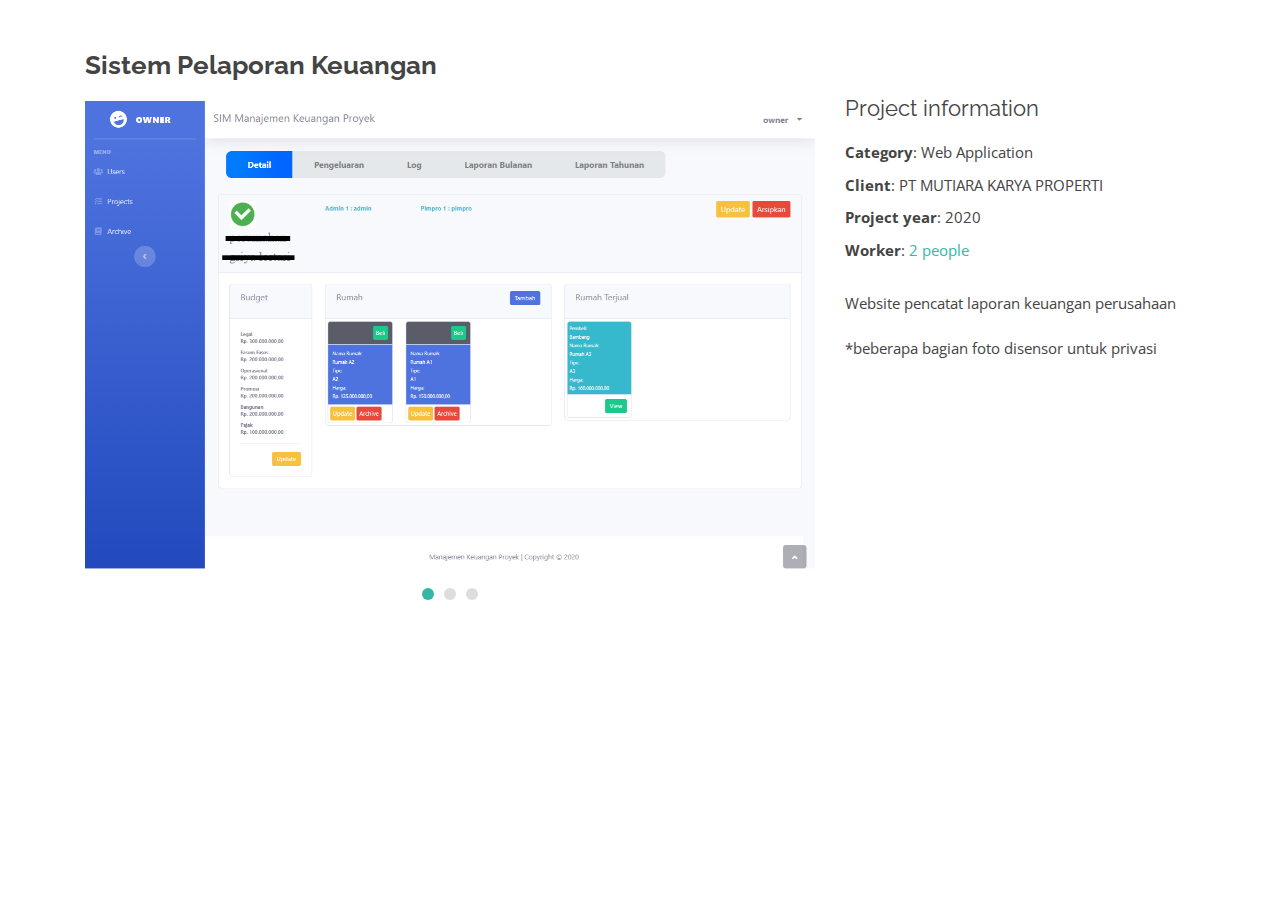
<file: portfolio-details.html>
<!DOCTYPE html>
<html lang="en">

<head>
  <meta charset="utf-8">
  <meta content="width=device-width, initial-scale=1.0" name="viewport">

  <title>Portfolio - Bamswijayanto</title>
  <meta content="" name="descriptison">
  <meta content="" name="keywords">

  <!-- Favicons -->
  <link href="assets/img/favicon.png" rel="icon">
  <link href="assets/img/apple-touch-icon.png" rel="apple-touch-icon">

  <!-- Google Fonts -->
  <link href="https://fonts.googleapis.com/css?family=Open+Sans:300,300i,400,400i,600,600i,700,700i|Raleway:300,300i,400,400i,500,500i,600,600i,700,700i|Poppins:300,300i,400,400i,500,500i,600,600i,700,700i" rel="stylesheet">

  <!-- Vendor CSS Files -->
  <link href="assets/vendor/bootstrap/css/bootstrap.min.css" rel="stylesheet">
  <link href="assets/vendor/icofont/icofont.min.css" rel="stylesheet">
  <link href="assets/vendor/owl.carousel/assets/owl.carousel.min.css" rel="stylesheet">
  <link href="assets/vendor/boxicons/css/boxicons.min.css" rel="stylesheet">
  <link href="assets/vendor/venobox/venobox.css" rel="stylesheet">
  <link href="assets/vendor/aos/aos.css" rel="stylesheet">

  <!-- Template Main CSS File -->
  <link href="assets/css/style.css" rel="stylesheet">

  <!-- =======================================================
  * Template Name: Kelly - v2.0.0
  * Template URL: https://bootstrapmade.com/kelly-free-bootstrap-cv-resume-html-template/
  * Author: BootstrapMade.com
  * License: https://bootstrapmade.com/license/
  ======================================================== -->
</head>

<body>

  <main id="main">

    <!-- ======= Portfolio Details Section ======= -->
    <section id="portfolio-details" class="portfolio-details">
      <div class="container">

        <div class="row">

          <div class="col-lg-8">
            <h2 class="portfolio-title">Sistem Pelaporan Keuangan</h2>
            <div class="owl-carousel portfolio-details-carousel">
              <img src="img/portfolio/simkeuangan1.png" class="img-fluid" alt="simkeuangan1.png">
              <img src="img/portfolio/simkeuangan2.png" class="img-fluid" alt="simkeuangan2.png">
              <img src="img/portfolio/simkeuangan3.png" class="img-fluid" alt="simkeuangan3.png">
            </div>
          </div>

          <div class="col-lg-4 portfolio-info">
            <h3>Project information</h3>
            <ul>
              <li><strong>Category</strong>: Web Application</li>
              <li><strong>Client</strong>: PT MUTIARA KARYA PROPERTI</li>
              <li><strong>Project year</strong>: 2020</li>
              <li><strong>Worker</strong>: <a href="#">2 people</a></li>
            </ul>

            <p>
              Website pencatat laporan keuangan perusahaan <br><br>
              *beberapa bagian foto disensor untuk privasi
            </p>
          </div>

        </div>

      </div>
    </section><!-- End Portfolio Details Section -->

  </main><!-- End #main -->

  <div id="preloader"></div>
  <a href="#" class="back-to-top"><i class="bx bx-up-arrow-alt"></i></a>

  <!-- Vendor JS Files -->
  <script src="assets/vendor/jquery/jquery.min.js"></script>
  <script src="assets/vendor/bootstrap/js/bootstrap.bundle.min.js"></script>
  <script src="assets/vendor/jquery.easing/jquery.easing.min.js"></script>
  <script src="assets/vendor/php-email-form/validate.js"></script>
  <script src="assets/vendor/waypoints/jquery.waypoints.min.js"></script>
  <script src="assets/vendor/counterup/counterup.min.js"></script>
  <script src="assets/vendor/owl.carousel/owl.carousel.min.js"></script>
  <script src="assets/vendor/isotope-layout/isotope.pkgd.min.js"></script>
  <script src="assets/vendor/venobox/venobox.min.js"></script>
  <script src="assets/vendor/aos/aos.js"></script>

  <!-- Template Main JS File -->
  <script src="assets/js/main.js"></script>

</body>

</html>
</file>
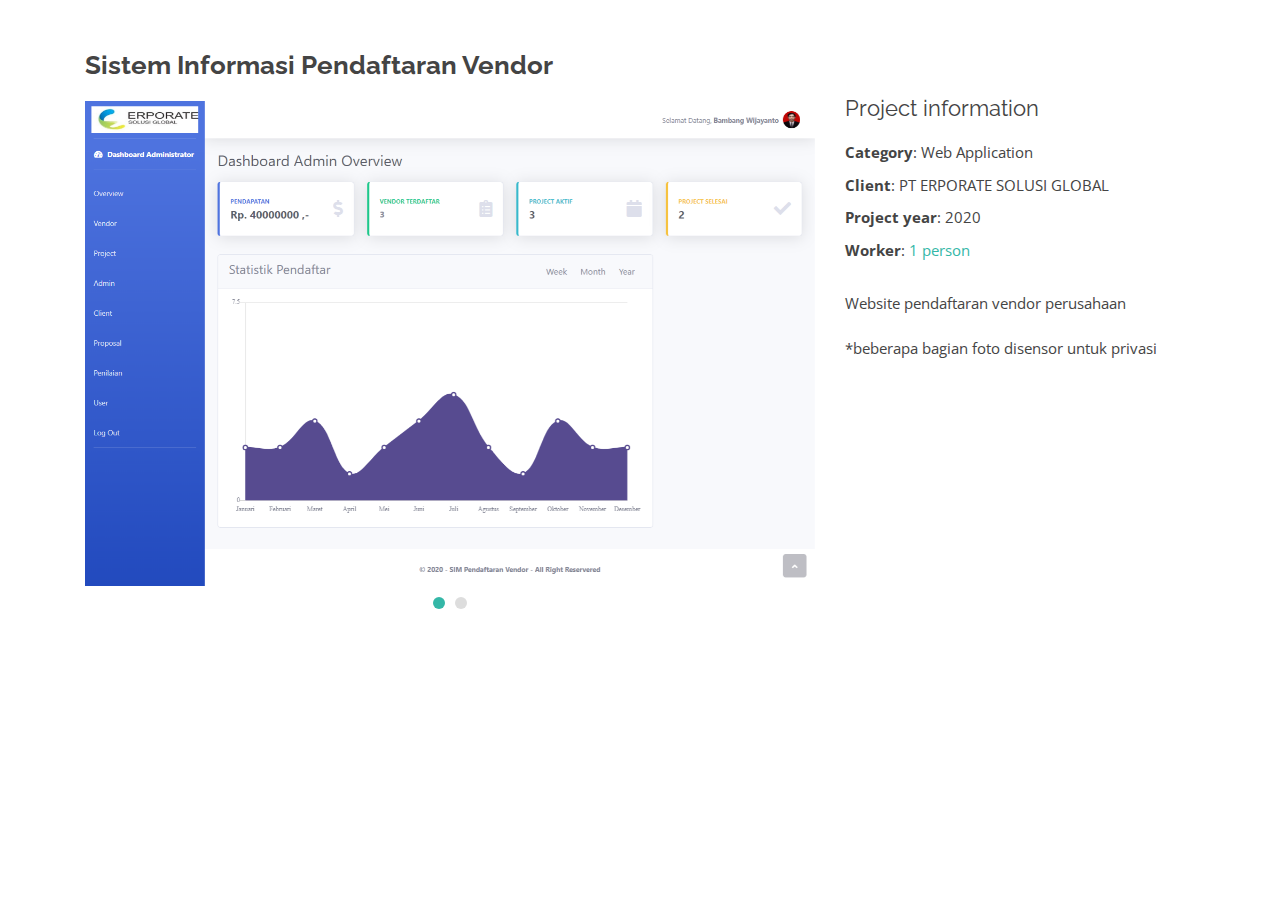
<file: portfolio-details1.html>
<!DOCTYPE html>
<html lang="en">

<head>
  <meta charset="utf-8">
  <meta content="width=device-width, initial-scale=1.0" name="viewport">

  <title>Portfolio - Bamswijayanto</title>
  <meta content="" name="descriptison">
  <meta content="" name="keywords">

  <!-- Favicons -->
  <link href="assets/img/favicon.png" rel="icon">
  <link href="assets/img/apple-touch-icon.png" rel="apple-touch-icon">

  <!-- Google Fonts -->
  <link href="https://fonts.googleapis.com/css?family=Open+Sans:300,300i,400,400i,600,600i,700,700i|Raleway:300,300i,400,400i,500,500i,600,600i,700,700i|Poppins:300,300i,400,400i,500,500i,600,600i,700,700i" rel="stylesheet">

  <!-- Vendor CSS Files -->
  <link href="assets/vendor/bootstrap/css/bootstrap.min.css" rel="stylesheet">
  <link href="assets/vendor/icofont/icofont.min.css" rel="stylesheet">
  <link href="assets/vendor/owl.carousel/assets/owl.carousel.min.css" rel="stylesheet">
  <link href="assets/vendor/boxicons/css/boxicons.min.css" rel="stylesheet">
  <link href="assets/vendor/venobox/venobox.css" rel="stylesheet">
  <link href="assets/vendor/aos/aos.css" rel="stylesheet">

  <!-- Template Main CSS File -->
  <link href="assets/css/style.css" rel="stylesheet">

  <!-- =======================================================
  * Template Name: Kelly - v2.0.0
  * Template URL: https://bootstrapmade.com/kelly-free-bootstrap-cv-resume-html-template/
  * Author: BootstrapMade.com
  * License: https://bootstrapmade.com/license/
  ======================================================== -->
</head>

<body>

  <main id="main">

    <!-- ======= Portfolio Details Section ======= -->
    <section id="portfolio-details" class="portfolio-details">
      <div class="container">

        <div class="row">

          <div class="col-lg-8">
            <h2 class="portfolio-title">Sistem Informasi Pendaftaran Vendor</h2>
            <div class="owl-carousel portfolio-details-carousel">
              <img src="img/portfolio/simvendor1.png" class="img-fluid" alt="simvendor1.png">
              <img src="img/portfolio/simvendor2.png" class="img-fluid" alt="simvendor2.png">
            </div>
          </div>

          <div class="col-lg-4 portfolio-info">
            <h3>Project information</h3>
            <ul>
              <li><strong>Category</strong>: Web Application</li>
              <li><strong>Client</strong>: PT ERPORATE SOLUSI GLOBAL</li>
              <li><strong>Project year</strong>: 2020</li>
              <li><strong>Worker</strong>: <a href="#">1 person</a></li>
            </ul>

            <p>
              Website pendaftaran vendor perusahaan <br><br>
              *beberapa bagian foto disensor untuk privasi
            </p>
          </div>

        </div>

      </div>
    </section><!-- End Portfolio Details Section -->

  </main><!-- End #main -->

  <div id="preloader"></div>
  <a href="#" class="back-to-top"><i class="bx bx-up-arrow-alt"></i></a>

  <!-- Vendor JS Files -->
  <script src="assets/vendor/jquery/jquery.min.js"></script>
  <script src="assets/vendor/bootstrap/js/bootstrap.bundle.min.js"></script>
  <script src="assets/vendor/jquery.easing/jquery.easing.min.js"></script>
  <script src="assets/vendor/php-email-form/validate.js"></script>
  <script src="assets/vendor/waypoints/jquery.waypoints.min.js"></script>
  <script src="assets/vendor/counterup/counterup.min.js"></script>
  <script src="assets/vendor/owl.carousel/owl.carousel.min.js"></script>
  <script src="assets/vendor/isotope-layout/isotope.pkgd.min.js"></script>
  <script src="assets/vendor/venobox/venobox.min.js"></script>
  <script src="assets/vendor/aos/aos.js"></script>

  <!-- Template Main JS File -->
  <script src="assets/js/main.js"></script>

</body>

</html>
</file>
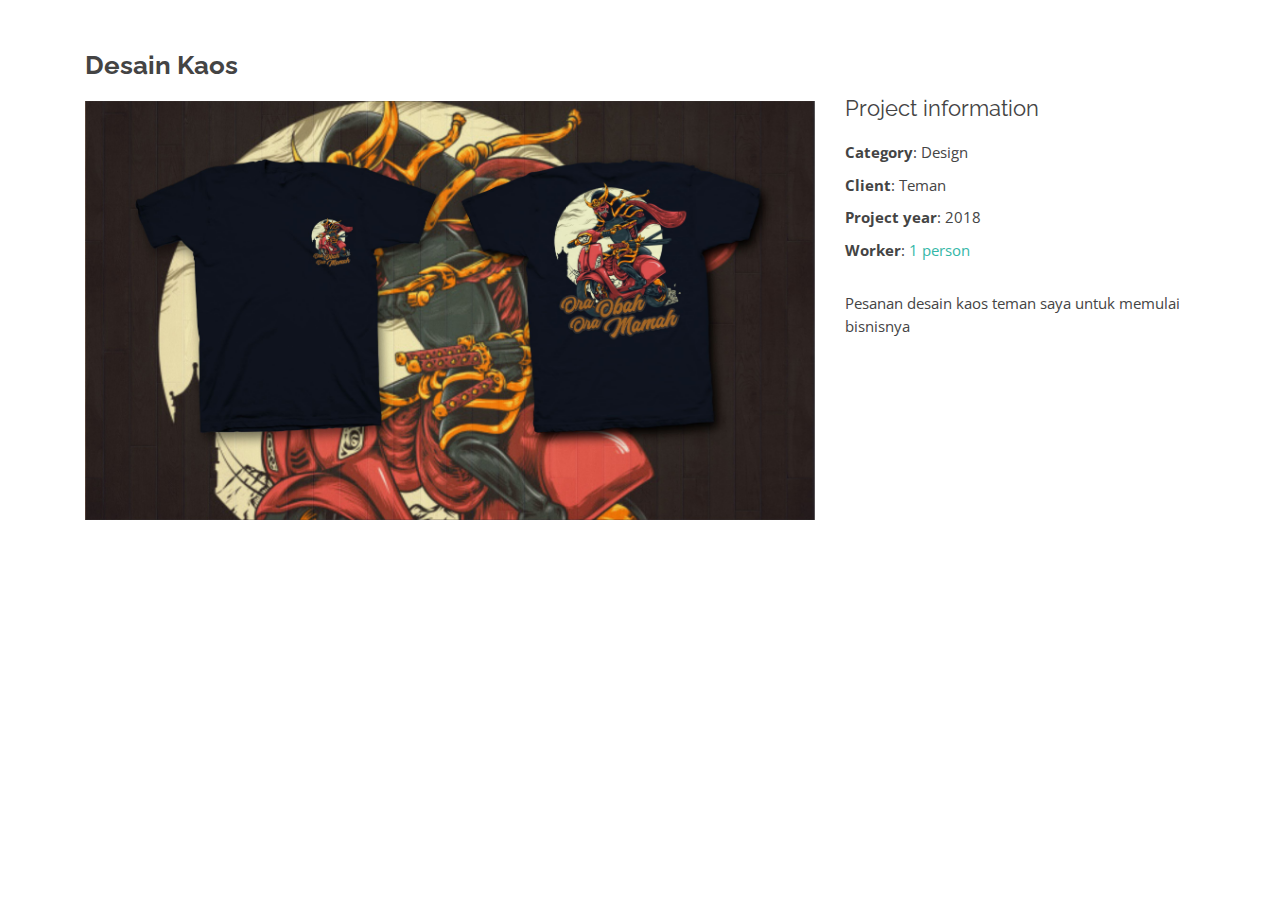
<file: portfolio-details11.html>
<!DOCTYPE html>
<html lang="en">

<head>
  <meta charset="utf-8">
  <meta content="width=device-width, initial-scale=1.0" name="viewport">

  <title>Portfolio - Bamswijayanto</title>
  <meta content="" name="descriptison">
  <meta content="" name="keywords">

  <!-- Favicons -->
  <link href="assets/img/favicon.png" rel="icon">
  <link href="assets/img/apple-touch-icon.png" rel="apple-touch-icon">

  <!-- Google Fonts -->
  <link href="https://fonts.googleapis.com/css?family=Open+Sans:300,300i,400,400i,600,600i,700,700i|Raleway:300,300i,400,400i,500,500i,600,600i,700,700i|Poppins:300,300i,400,400i,500,500i,600,600i,700,700i" rel="stylesheet">

  <!-- Vendor CSS Files -->
  <link href="assets/vendor/bootstrap/css/bootstrap.min.css" rel="stylesheet">
  <link href="assets/vendor/icofont/icofont.min.css" rel="stylesheet">
  <link href="assets/vendor/owl.carousel/assets/owl.carousel.min.css" rel="stylesheet">
  <link href="assets/vendor/boxicons/css/boxicons.min.css" rel="stylesheet">
  <link href="assets/vendor/venobox/venobox.css" rel="stylesheet">
  <link href="assets/vendor/aos/aos.css" rel="stylesheet">

  <!-- Template Main CSS File -->
  <link href="assets/css/style.css" rel="stylesheet">

  <!-- =======================================================
  * Template Name: Kelly - v2.0.0
  * Template URL: https://bootstrapmade.com/kelly-free-bootstrap-cv-resume-html-template/
  * Author: BootstrapMade.com
  * License: https://bootstrapmade.com/license/
  ======================================================== -->
</head>

<body>

  <main id="main">

    <!-- ======= Portfolio Details Section ======= -->
    <section id="portfolio-details" class="portfolio-details">
      <div class="container">

        <div class="row">

          <div class="col-lg-8">
            <h2 class="portfolio-title">Desain Kaos</h2>
            <div class="owl-carousel portfolio-details-carousel">
              <img src="img/portfolio/bintangkaos.jpg" class="img-fluid" alt="bintangkaos.jpg">
            </div>
          </div>

          <div class="col-lg-4 portfolio-info">
            <h3>Project information</h3>
            <ul>
              <li><strong>Category</strong>: Design</li>
              <li><strong>Client</strong>: Teman</li>
              <li><strong>Project year</strong>: 2018</li>
              <li><strong>Worker</strong>: <a href="#">1 person</a></li>
            </ul>

            <p>
              Pesanan desain kaos teman saya untuk memulai bisnisnya
            </p>
          </div>

        </div>

      </div>
    </section><!-- End Portfolio Details Section -->

  </main><!-- End #main -->

  <div id="preloader"></div>
  <a href="#" class="back-to-top"><i class="bx bx-up-arrow-alt"></i></a>

  <!-- Vendor JS Files -->
  <script src="assets/vendor/jquery/jquery.min.js"></script>
  <script src="assets/vendor/bootstrap/js/bootstrap.bundle.min.js"></script>
  <script src="assets/vendor/jquery.easing/jquery.easing.min.js"></script>
  <script src="assets/vendor/php-email-form/validate.js"></script>
  <script src="assets/vendor/waypoints/jquery.waypoints.min.js"></script>
  <script src="assets/vendor/counterup/counterup.min.js"></script>
  <script src="assets/vendor/owl.carousel/owl.carousel.min.js"></script>
  <script src="assets/vendor/isotope-layout/isotope.pkgd.min.js"></script>
  <script src="assets/vendor/venobox/venobox.min.js"></script>
  <script src="assets/vendor/aos/aos.js"></script>

  <!-- Template Main JS File -->
  <script src="assets/js/main.js"></script>

</body>

</html>
</file>
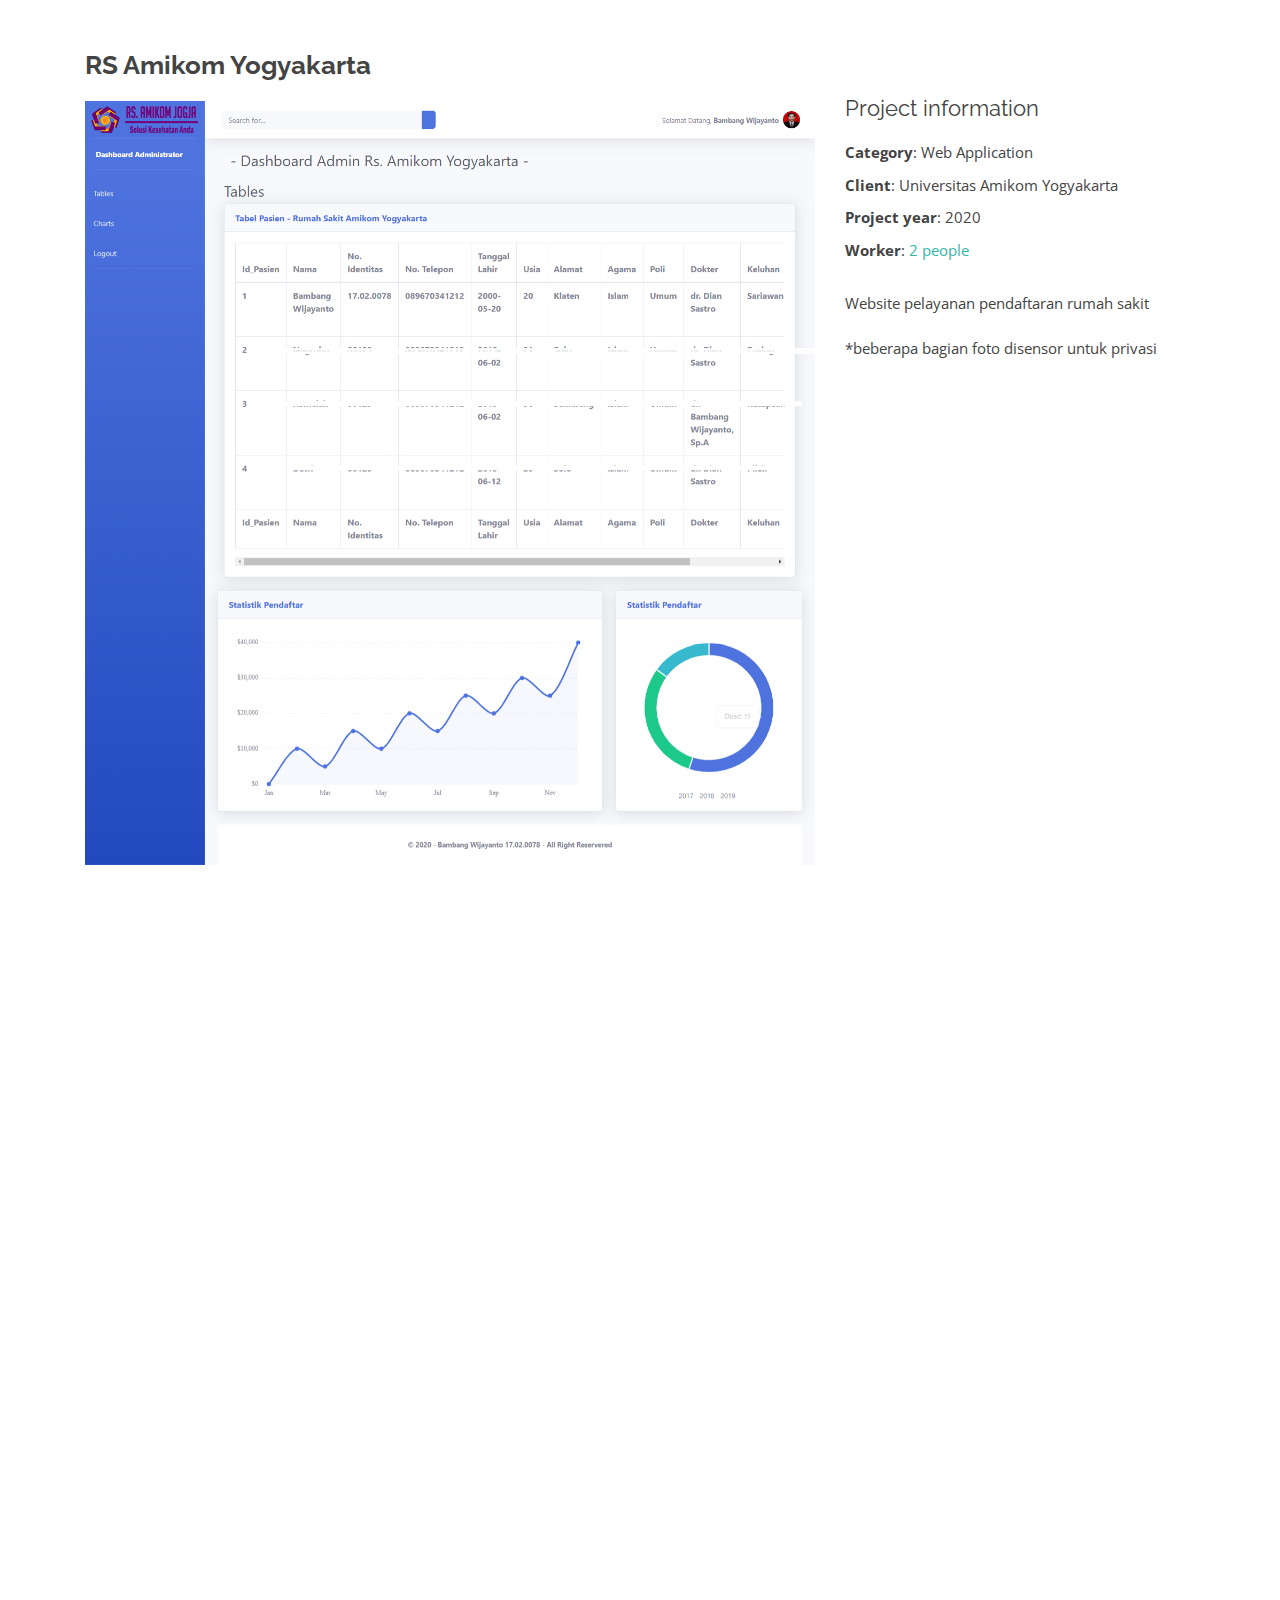
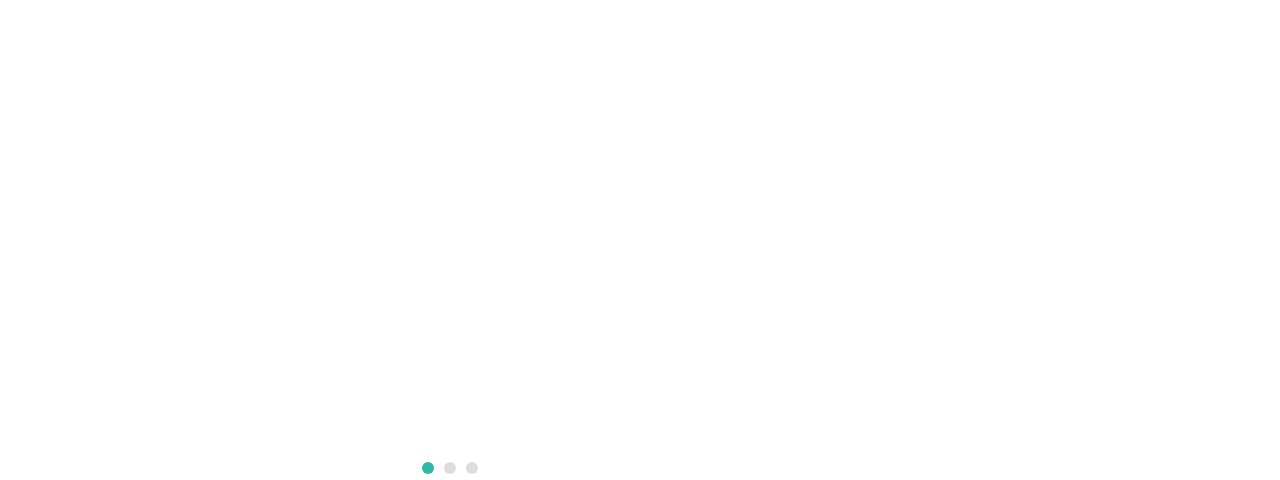
<file: portfolio-details2.html>
<!DOCTYPE html>
<html lang="en">

<head>
  <meta charset="utf-8">
  <meta content="width=device-width, initial-scale=1.0" name="viewport">

  <title>Portfolio - Bamswijayanto</title>
  <meta content="" name="descriptison">
  <meta content="" name="keywords">

  <!-- Favicons -->
  <link href="assets/img/favicon.png" rel="icon">
  <link href="assets/img/apple-touch-icon.png" rel="apple-touch-icon">

  <!-- Google Fonts -->
  <link href="https://fonts.googleapis.com/css?family=Open+Sans:300,300i,400,400i,600,600i,700,700i|Raleway:300,300i,400,400i,500,500i,600,600i,700,700i|Poppins:300,300i,400,400i,500,500i,600,600i,700,700i" rel="stylesheet">

  <!-- Vendor CSS Files -->
  <link href="assets/vendor/bootstrap/css/bootstrap.min.css" rel="stylesheet">
  <link href="assets/vendor/icofont/icofont.min.css" rel="stylesheet">
  <link href="assets/vendor/owl.carousel/assets/owl.carousel.min.css" rel="stylesheet">
  <link href="assets/vendor/boxicons/css/boxicons.min.css" rel="stylesheet">
  <link href="assets/vendor/venobox/venobox.css" rel="stylesheet">
  <link href="assets/vendor/aos/aos.css" rel="stylesheet">

  <!-- Template Main CSS File -->
  <link href="assets/css/style.css" rel="stylesheet">

  <!-- =======================================================
  * Template Name: Kelly - v2.0.0
  * Template URL: https://bootstrapmade.com/kelly-free-bootstrap-cv-resume-html-template/
  * Author: BootstrapMade.com
  * License: https://bootstrapmade.com/license/
  ======================================================== -->
</head>

<body>

  <main id="main">

    <!-- ======= Portfolio Details Section ======= -->
    <section id="portfolio-details" class="portfolio-details">
      <div class="container">

        <div class="row">

          <div class="col-lg-8">
            <h2 class="portfolio-title">RS Amikom Yogyakarta</h2>
            <div class="owl-carousel portfolio-details-carousel">
              <img src="img/portfolio/rsamikom1.png" class="img-fluid" alt="rsamikom1.png">
              <img src="img/portfolio/rsamikom2.png" class="img-fluid" alt="rsamikom2.png">
              <img src="img/portfolio/rsamikom3.png" class="img-fluid" alt="rsamikom3.png">
            </div>
          </div>

          <div class="col-lg-4 portfolio-info">
            <h3>Project information</h3>
            <ul>
              <li><strong>Category</strong>: Web Application</li>
              <li><strong>Client</strong>: Universitas Amikom Yogyakarta</li>
              <li><strong>Project year</strong>: 2020</li>
              <li><strong>Worker</strong>: <a href="#">2 people</a></li>
            </ul>

            <p>
              Website pelayanan pendaftaran rumah sakit <br><br>
              *beberapa bagian foto disensor untuk privasi
            </p>
          </div>

        </div>

      </div>
    </section><!-- End Portfolio Details Section -->

  </main><!-- End #main -->

  <div id="preloader"></div>
  <a href="#" class="back-to-top"><i class="bx bx-up-arrow-alt"></i></a>

  <!-- Vendor JS Files -->
  <script src="assets/vendor/jquery/jquery.min.js"></script>
  <script src="assets/vendor/bootstrap/js/bootstrap.bundle.min.js"></script>
  <script src="assets/vendor/jquery.easing/jquery.easing.min.js"></script>
  <script src="assets/vendor/php-email-form/validate.js"></script>
  <script src="assets/vendor/waypoints/jquery.waypoints.min.js"></script>
  <script src="assets/vendor/counterup/counterup.min.js"></script>
  <script src="assets/vendor/owl.carousel/owl.carousel.min.js"></script>
  <script src="assets/vendor/isotope-layout/isotope.pkgd.min.js"></script>
  <script src="assets/vendor/venobox/venobox.min.js"></script>
  <script src="assets/vendor/aos/aos.js"></script>

  <!-- Template Main JS File -->
  <script src="assets/js/main.js"></script>

</body>

</html>
</file>
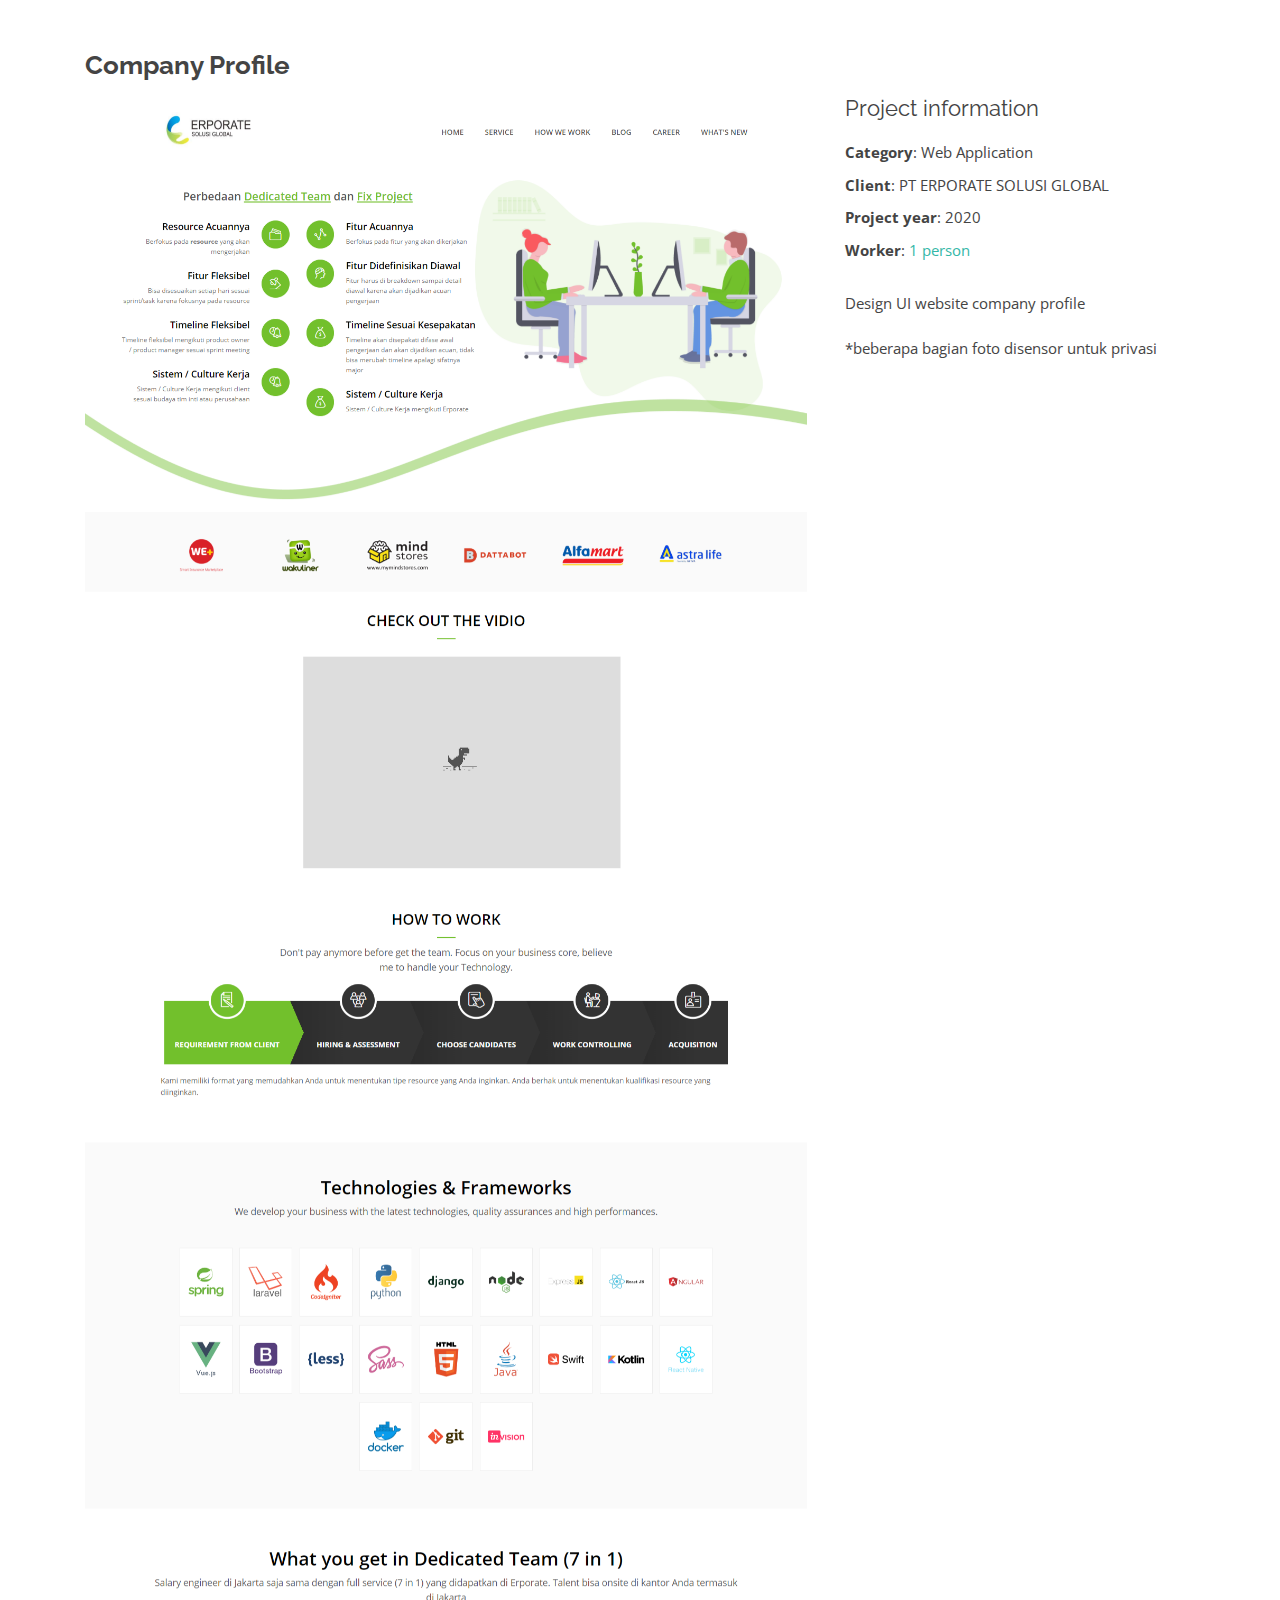
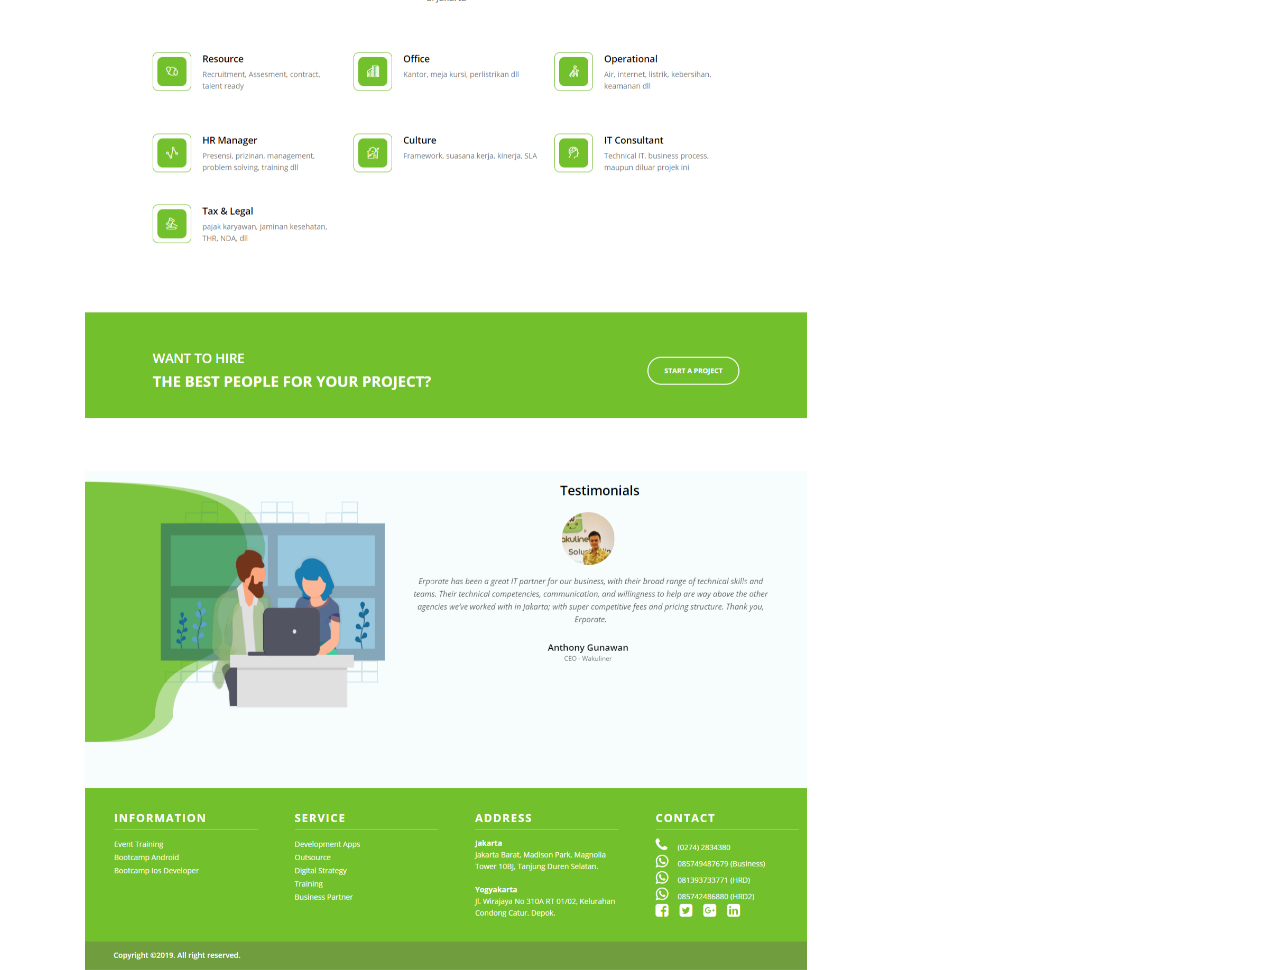
<file: portfolio-details4.html>
<!DOCTYPE html>
<html lang="en">

<head>
  <meta charset="utf-8">
  <meta content="width=device-width, initial-scale=1.0" name="viewport">

  <title>Portfolio - Bamswijayanto</title>
  <meta content="" name="descriptison">
  <meta content="" name="keywords">

  <!-- Favicons -->
  <link href="assets/img/favicon.png" rel="icon">
  <link href="assets/img/apple-touch-icon.png" rel="apple-touch-icon">

  <!-- Google Fonts -->
  <link href="https://fonts.googleapis.com/css?family=Open+Sans:300,300i,400,400i,600,600i,700,700i|Raleway:300,300i,400,400i,500,500i,600,600i,700,700i|Poppins:300,300i,400,400i,500,500i,600,600i,700,700i" rel="stylesheet">

  <!-- Vendor CSS Files -->
  <link href="assets/vendor/bootstrap/css/bootstrap.min.css" rel="stylesheet">
  <link href="assets/vendor/icofont/icofont.min.css" rel="stylesheet">
  <link href="assets/vendor/owl.carousel/assets/owl.carousel.min.css" rel="stylesheet">
  <link href="assets/vendor/boxicons/css/boxicons.min.css" rel="stylesheet">
  <link href="assets/vendor/venobox/venobox.css" rel="stylesheet">
  <link href="assets/vendor/aos/aos.css" rel="stylesheet">

  <!-- Template Main CSS File -->
  <link href="assets/css/style.css" rel="stylesheet">

  <!-- =======================================================
  * Template Name: Kelly - v2.0.0
  * Template URL: https://bootstrapmade.com/kelly-free-bootstrap-cv-resume-html-template/
  * Author: BootstrapMade.com
  * License: https://bootstrapmade.com/license/
  ======================================================== -->
</head>

<body>

  <main id="main">

    <!-- ======= Portfolio Details Section ======= -->
    <section id="portfolio-details" class="portfolio-details">
      <div class="container">

        <div class="row">

          <div class="col-lg-8">
            <h2 class="portfolio-title">Company Profile</h2>
            <div class="owl-carousel portfolio-details-carousel">
              <img src="img/portfolio/erpovendordetail.png" class="img-fluid" alt="erpovendordetail.png">
            </div>
          </div>

          <div class="col-lg-4 portfolio-info">
            <h3>Project information</h3>
            <ul>
              <li><strong>Category</strong>: Web Application</li>
              <li><strong>Client</strong>: PT ERPORATE SOLUSI GLOBAL</li>
              <li><strong>Project year</strong>: 2020</li>
              <li><strong>Worker</strong>: <a href="#">1 person</a></li>
            </ul>

            <p>
              Design UI website company profile <br><br>
              *beberapa bagian foto disensor untuk privasi
            </p>
          </div>

        </div>

      </div>
    </section><!-- End Portfolio Details Section -->

  </main><!-- End #main -->

  <div id="preloader"></div>
  <a href="#" class="back-to-top"><i class="bx bx-up-arrow-alt"></i></a>

  <!-- Vendor JS Files -->
  <script src="assets/vendor/jquery/jquery.min.js"></script>
  <script src="assets/vendor/bootstrap/js/bootstrap.bundle.min.js"></script>
  <script src="assets/vendor/jquery.easing/jquery.easing.min.js"></script>
  <script src="assets/vendor/php-email-form/validate.js"></script>
  <script src="assets/vendor/waypoints/jquery.waypoints.min.js"></script>
  <script src="assets/vendor/counterup/counterup.min.js"></script>
  <script src="assets/vendor/owl.carousel/owl.carousel.min.js"></script>
  <script src="assets/vendor/isotope-layout/isotope.pkgd.min.js"></script>
  <script src="assets/vendor/venobox/venobox.min.js"></script>
  <script src="assets/vendor/aos/aos.js"></script>

  <!-- Template Main JS File -->
  <script src="assets/js/main.js"></script>

</body>

</html>
</file>
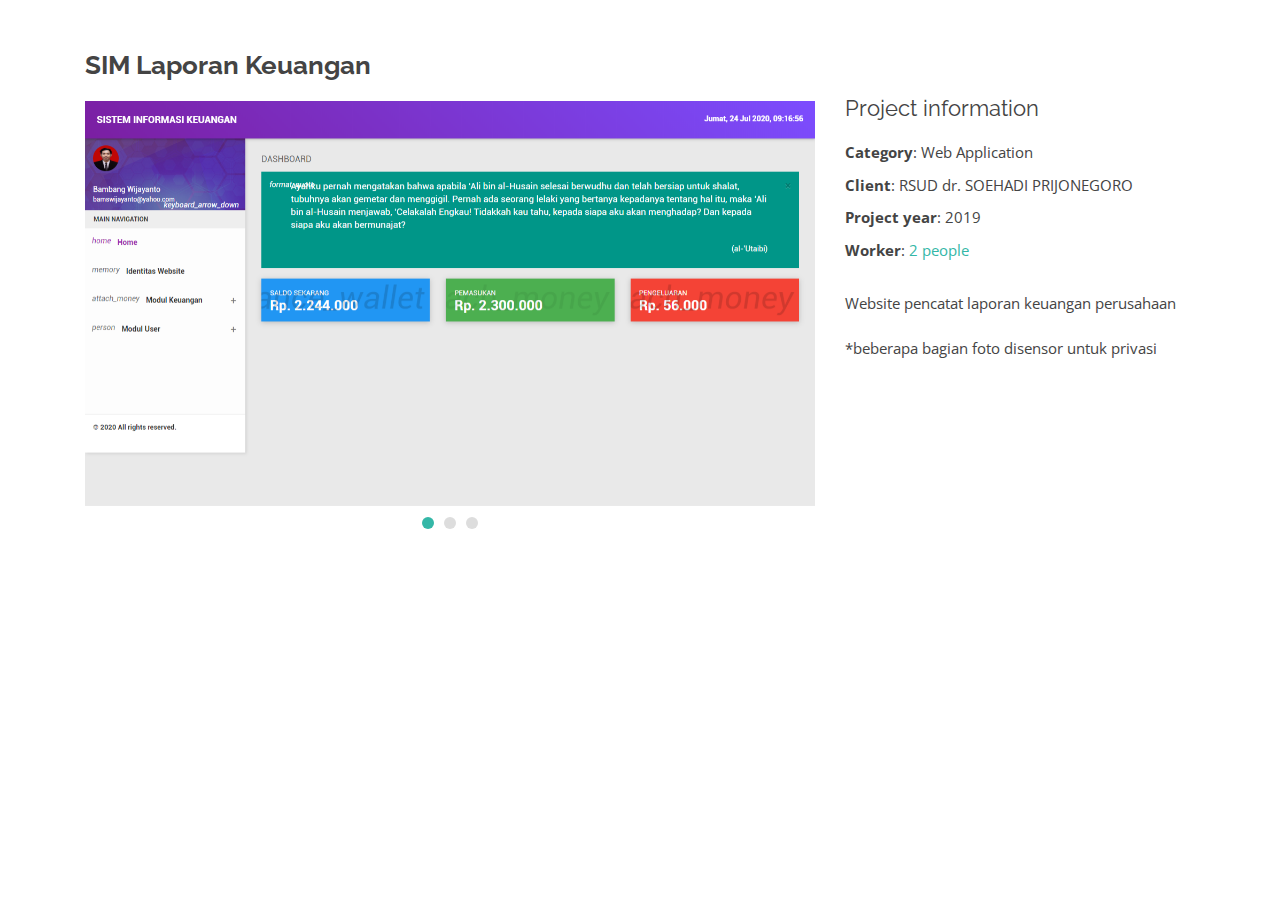
<file: portfolio-details5.html>
<!DOCTYPE html>
<html lang="en">

<head>
  <meta charset="utf-8">
  <meta content="width=device-width, initial-scale=1.0" name="viewport">

  <title>Portfolio - Bamswijayanto</title>
  <meta content="" name="descriptison">
  <meta content="" name="keywords">

  <!-- Favicons -->
  <link href="assets/img/favicon.png" rel="icon">
  <link href="assets/img/apple-touch-icon.png" rel="apple-touch-icon">

  <!-- Google Fonts -->
  <link href="https://fonts.googleapis.com/css?family=Open+Sans:300,300i,400,400i,600,600i,700,700i|Raleway:300,300i,400,400i,500,500i,600,600i,700,700i|Poppins:300,300i,400,400i,500,500i,600,600i,700,700i" rel="stylesheet">

  <!-- Vendor CSS Files -->
  <link href="assets/vendor/bootstrap/css/bootstrap.min.css" rel="stylesheet">
  <link href="assets/vendor/icofont/icofont.min.css" rel="stylesheet">
  <link href="assets/vendor/owl.carousel/assets/owl.carousel.min.css" rel="stylesheet">
  <link href="assets/vendor/boxicons/css/boxicons.min.css" rel="stylesheet">
  <link href="assets/vendor/venobox/venobox.css" rel="stylesheet">
  <link href="assets/vendor/aos/aos.css" rel="stylesheet">

  <!-- Template Main CSS File -->
  <link href="assets/css/style.css" rel="stylesheet">

  <!-- =======================================================
  * Template Name: Kelly - v2.0.0
  * Template URL: https://bootstrapmade.com/kelly-free-bootstrap-cv-resume-html-template/
  * Author: BootstrapMade.com
  * License: https://bootstrapmade.com/license/
  ======================================================== -->
</head>

<body>

  <main id="main">

    <!-- ======= Portfolio Details Section ======= -->
    <section id="portfolio-details" class="portfolio-details">
      <div class="container">

        <div class="row">

          <div class="col-lg-8">
            <h2 class="portfolio-title">SIM Laporan Keuangan</h2>
            <div class="owl-carousel portfolio-details-carousel">
              <img src="img/portfolio/laporankeuangan.png" class="img-fluid" alt="img/portfolio/laporankeuangan.png">
              <img src="img/portfolio/laporankeuangan1.png" class="img-fluid" alt="img/portfolio/laporankeuangan1.png">
              <img src="img/portfolio/laporankeuangan2.png" class="img-fluid" alt="img/portfolio/laporankeuangan2.png">
            </div>
          </div>

          <div class="col-lg-4 portfolio-info">
            <h3>Project information</h3>
            <ul>
              <li><strong>Category</strong>: Web Application</li>
              <li><strong>Client</strong>: RSUD dr. SOEHADI PRIJONEGORO</li>
              <li><strong>Project year</strong>: 2019</li>
              <li><strong>Worker</strong>: <a href="#">2 people</a></li>
            </ul>

            <p>
              Website pencatat laporan keuangan perusahaan <br><br>
              *beberapa bagian foto disensor untuk privasi
            </p>
          </div>

        </div>

      </div>
    </section><!-- End Portfolio Details Section -->

  </main><!-- End #main -->

  <div id="preloader"></div>
  <a href="#" class="back-to-top"><i class="bx bx-up-arrow-alt"></i></a>

  <!-- Vendor JS Files -->
  <script src="assets/vendor/jquery/jquery.min.js"></script>
  <script src="assets/vendor/bootstrap/js/bootstrap.bundle.min.js"></script>
  <script src="assets/vendor/jquery.easing/jquery.easing.min.js"></script>
  <script src="assets/vendor/php-email-form/validate.js"></script>
  <script src="assets/vendor/waypoints/jquery.waypoints.min.js"></script>
  <script src="assets/vendor/counterup/counterup.min.js"></script>
  <script src="assets/vendor/owl.carousel/owl.carousel.min.js"></script>
  <script src="assets/vendor/isotope-layout/isotope.pkgd.min.js"></script>
  <script src="assets/vendor/venobox/venobox.min.js"></script>
  <script src="assets/vendor/aos/aos.js"></script>

  <!-- Template Main JS File -->
  <script src="assets/js/main.js"></script>

</body>

</html>
</file>
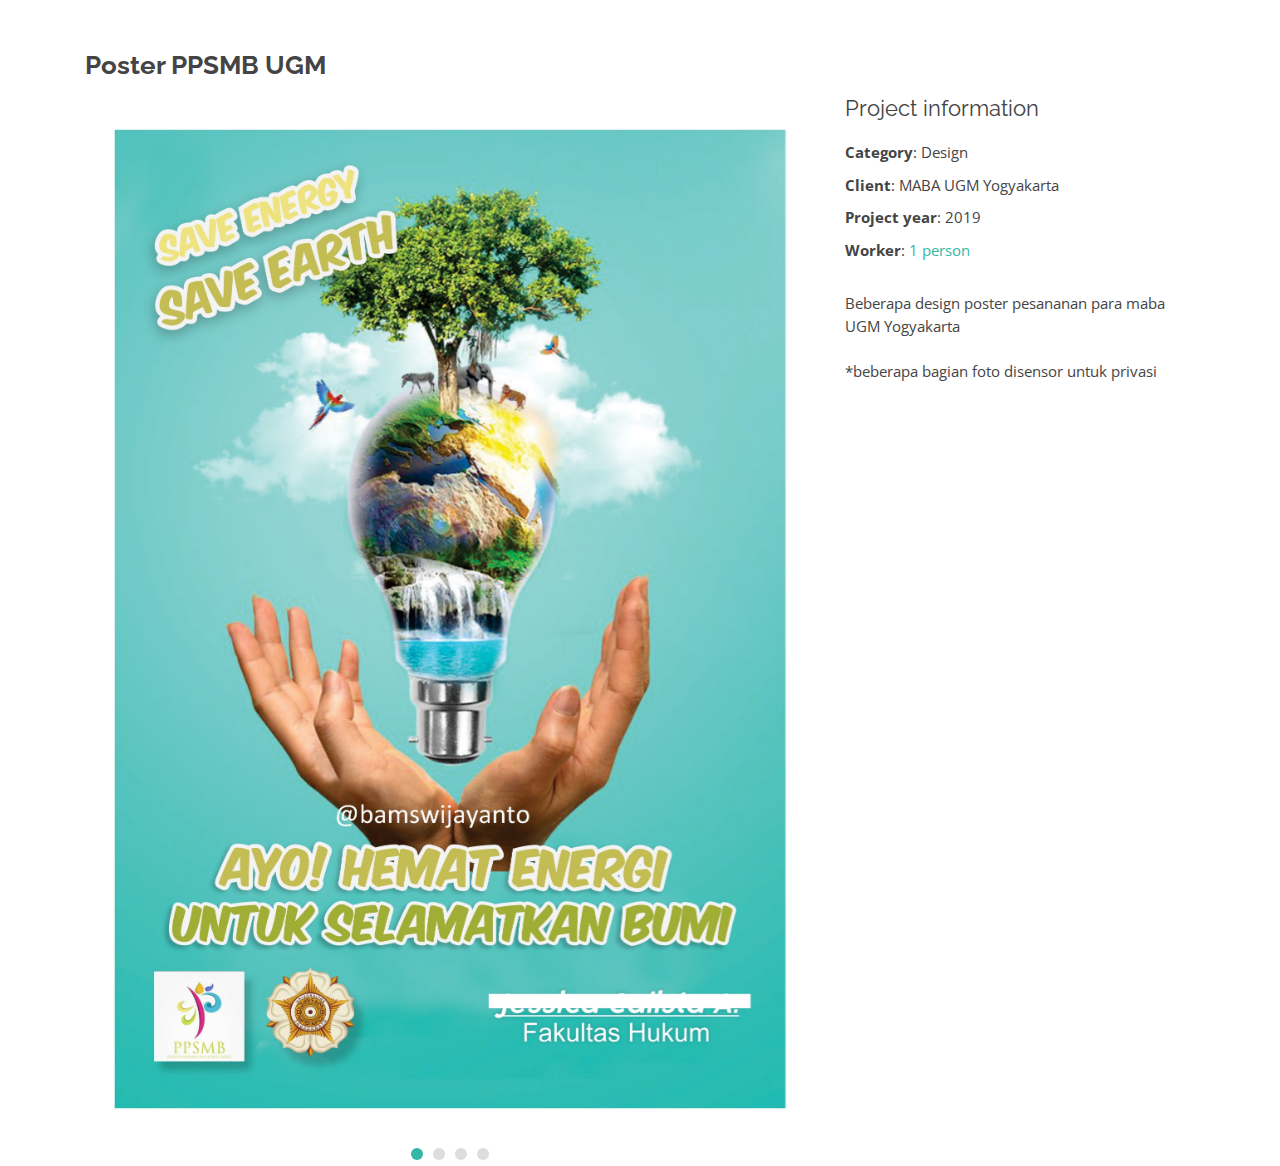
<file: portfolio-details8.html>
<!DOCTYPE html>
<html lang="en">

<head>
  <meta charset="utf-8">
  <meta content="width=device-width, initial-scale=1.0" name="viewport">

  <title>Portfolio - Bamswijayanto</title>
  <meta content="" name="descriptison">
  <meta content="" name="keywords">

  <!-- Favicons -->
  <link href="assets/img/favicon.png" rel="icon">
  <link href="assets/img/apple-touch-icon.png" rel="apple-touch-icon">

  <!-- Google Fonts -->
  <link href="https://fonts.googleapis.com/css?family=Open+Sans:300,300i,400,400i,600,600i,700,700i|Raleway:300,300i,400,400i,500,500i,600,600i,700,700i|Poppins:300,300i,400,400i,500,500i,600,600i,700,700i" rel="stylesheet">

  <!-- Vendor CSS Files -->
  <link href="assets/vendor/bootstrap/css/bootstrap.min.css" rel="stylesheet">
  <link href="assets/vendor/icofont/icofont.min.css" rel="stylesheet">
  <link href="assets/vendor/owl.carousel/assets/owl.carousel.min.css" rel="stylesheet">
  <link href="assets/vendor/boxicons/css/boxicons.min.css" rel="stylesheet">
  <link href="assets/vendor/venobox/venobox.css" rel="stylesheet">
  <link href="assets/vendor/aos/aos.css" rel="stylesheet">

  <!-- Template Main CSS File -->
  <link href="assets/css/style.css" rel="stylesheet">

  <!-- =======================================================
  * Template Name: Kelly - v2.0.0
  * Template URL: https://bootstrapmade.com/kelly-free-bootstrap-cv-resume-html-template/
  * Author: BootstrapMade.com
  * License: https://bootstrapmade.com/license/
  ======================================================== -->
</head>

<body>

  <main id="main">

    <!-- ======= Portfolio Details Section ======= -->
    <section id="portfolio-details" class="portfolio-details">
      <div class="container">

        <div class="row">

          <div class="col-lg-8">
            <h2 class="portfolio-title">Poster PPSMB UGM</h2>
            <div class="owl-carousel portfolio-details-carousel">
              <img src="img/portfolio/poster ugm 8-jessica.jpg" class="img-fluid" alt="poster ugm 8-jessica.jpg">
              <img src="img/portfolio/poster ugm 9-paskalis.jpg" class="img-fluid" alt="poster ugm 9-paskalis.jpg">
              <img src="img/portfolio/poster ugm 10-alvin.jpg" class="img-fluid" alt="poster ugm 10-alvin.jpg">
              <img src="img/portfolio/poster ugm 11-putri.jpg" class="img-fluid" alt="poster ugm 11-putri.jpg">
            </div>
          </div>

          <div class="col-lg-4 portfolio-info">
            <h3>Project information</h3>
            <ul>
              <li><strong>Category</strong>: Design</li>
              <li><strong>Client</strong>: MABA UGM Yogyakarta</li>
              <li><strong>Project year</strong>: 2019</li>
              <li><strong>Worker</strong>: <a href="#">1 person</a></li>
            </ul>

            <p>
              Beberapa design poster pesananan para maba UGM Yogyakarta <br><br>
              *beberapa bagian foto disensor untuk privasi
            </p>
          </div>

        </div>

      </div>
    </section><!-- End Portfolio Details Section -->

  </main><!-- End #main -->

  <div id="preloader"></div>
  <a href="#" class="back-to-top"><i class="bx bx-up-arrow-alt"></i></a>

  <!-- Vendor JS Files -->
  <script src="assets/vendor/jquery/jquery.min.js"></script>
  <script src="assets/vendor/bootstrap/js/bootstrap.bundle.min.js"></script>
  <script src="assets/vendor/jquery.easing/jquery.easing.min.js"></script>
  <script src="assets/vendor/php-email-form/validate.js"></script>
  <script src="assets/vendor/waypoints/jquery.waypoints.min.js"></script>
  <script src="assets/vendor/counterup/counterup.min.js"></script>
  <script src="assets/vendor/owl.carousel/owl.carousel.min.js"></script>
  <script src="assets/vendor/isotope-layout/isotope.pkgd.min.js"></script>
  <script src="assets/vendor/venobox/venobox.min.js"></script>
  <script src="assets/vendor/aos/aos.js"></script>

  <!-- Template Main JS File -->
  <script src="assets/js/main.js"></script>

</body>

</html>
</file>
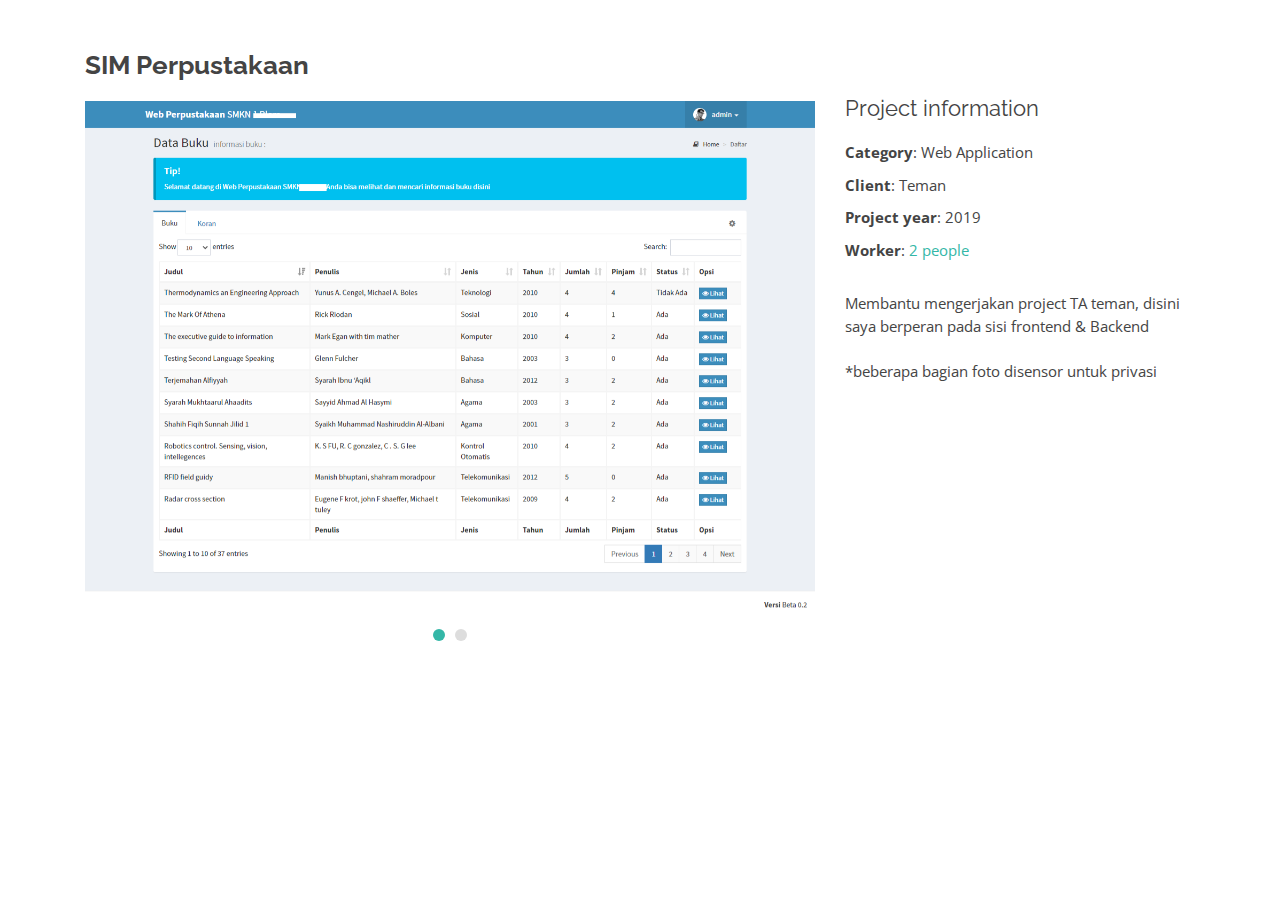
<file: portfolio-details9.html>
<!DOCTYPE html>
<html lang="en">

<head>
  <meta charset="utf-8">
  <meta content="width=device-width, initial-scale=1.0" name="viewport">

  <title>Portfolio - Bamswijayanto</title>
  <meta content="" name="descriptison">
  <meta content="" name="keywords">

  <!-- Favicons -->
  <link href="assets/img/favicon.png" rel="icon">
  <link href="assets/img/apple-touch-icon.png" rel="apple-touch-icon">

  <!-- Google Fonts -->
  <link href="https://fonts.googleapis.com/css?family=Open+Sans:300,300i,400,400i,600,600i,700,700i|Raleway:300,300i,400,400i,500,500i,600,600i,700,700i|Poppins:300,300i,400,400i,500,500i,600,600i,700,700i" rel="stylesheet">

  <!-- Vendor CSS Files -->
  <link href="assets/vendor/bootstrap/css/bootstrap.min.css" rel="stylesheet">
  <link href="assets/vendor/icofont/icofont.min.css" rel="stylesheet">
  <link href="assets/vendor/owl.carousel/assets/owl.carousel.min.css" rel="stylesheet">
  <link href="assets/vendor/boxicons/css/boxicons.min.css" rel="stylesheet">
  <link href="assets/vendor/venobox/venobox.css" rel="stylesheet">
  <link href="assets/vendor/aos/aos.css" rel="stylesheet">

  <!-- Template Main CSS File -->
  <link href="assets/css/style.css" rel="stylesheet">

  <!-- =======================================================
  * Template Name: Kelly - v2.0.0
  * Template URL: https://bootstrapmade.com/kelly-free-bootstrap-cv-resume-html-template/
  * Author: BootstrapMade.com
  * License: https://bootstrapmade.com/license/
  ======================================================== -->
</head>

<body>

  <main id="main">

    <!-- ======= Portfolio Details Section ======= -->
    <section id="portfolio-details" class="portfolio-details">
      <div class="container">

        <div class="row">

          <div class="col-lg-8">
            <h2 class="portfolio-title">SIM Perpustakaan</h2>
            <div class="owl-carousel portfolio-details-carousel">
              <img src="img/portfolio/perpus0.png" class="img-fluid" alt="perpus0.png">
              <img src="img/portfolio/perpus1.png" class="img-fluid" alt="perpus1.png">
            </div>
          </div>

          <div class="col-lg-4 portfolio-info">
            <h3>Project information</h3>
            <ul>
              <li><strong>Category</strong>: Web Application</li>
              <li><strong>Client</strong>: Teman</li>
              <li><strong>Project year</strong>: 2019</li>
              <li><strong>Worker</strong>: <a href="#">2 people</a></li>
            </ul>

            <p>
              Membantu mengerjakan project TA teman, disini saya berperan pada sisi frontend &amp; Backend<br><br>
              *beberapa bagian foto disensor untuk privasi
            </p>
          </div>

        </div>

      </div>
    </section><!-- End Portfolio Details Section -->

  </main><!-- End #main -->

  <div id="preloader"></div>
  <a href="#" class="back-to-top"><i class="bx bx-up-arrow-alt"></i></a>

  <!-- Vendor JS Files -->
  <script src="assets/vendor/jquery/jquery.min.js"></script>
  <script src="assets/vendor/bootstrap/js/bootstrap.bundle.min.js"></script>
  <script src="assets/vendor/jquery.easing/jquery.easing.min.js"></script>
  <script src="assets/vendor/php-email-form/validate.js"></script>
  <script src="assets/vendor/waypoints/jquery.waypoints.min.js"></script>
  <script src="assets/vendor/counterup/counterup.min.js"></script>
  <script src="assets/vendor/owl.carousel/owl.carousel.min.js"></script>
  <script src="assets/vendor/isotope-layout/isotope.pkgd.min.js"></script>
  <script src="assets/vendor/venobox/venobox.min.js"></script>
  <script src="assets/vendor/aos/aos.js"></script>

  <!-- Template Main JS File -->
  <script src="assets/js/main.js"></script>

</body>

</html>
</file>
<file: assets/vendor/venobox/venobox.css>
/* ------ venobox.css --------*/
.vbox-overlay *, .vbox-overlay *:before, .vbox-overlay *:after{
    -webkit-backface-visibility: hidden;
    -webkit-box-sizing:border-box;
    -moz-box-sizing:border-box;
    box-sizing:border-box;
}
.vbox-overlay * { 
    -webkit-backface-visibility: visible;
    backface-visibility: visible;
}
.vbox-overlay{
    display: -webkit-flex;
    display: flex;
    -webkit-flex-direction: column;
    flex-direction: column;
    -webkit-justify-content: center;
    justify-content: center;
    -webkit-align-items: center;
    align-items: center;
    position: fixed;
    left: 0;
    top: 0;
    bottom: 0;
    right: 0;
    z-index: 999999;
}

/* ----- navigation ----- */
.vbox-title{
    width: 100%;
    height: 40px;
    float: left;
    text-align: center;
    line-height: 28px;
    font-size: 12px;
    padding: 6px 50px;
    overflow: hidden;
    position: fixed;
    display: none;
    left: 0;
    z-index: 89;
}
.vbox-close{
    cursor: pointer;
    position: fixed;
    top: -1px;
    right: 0;
    width: 50px;
    height: 40px;
    padding: 6px;
    display: block;
    background-position:10px center;
    overflow: hidden;
    font-size: 24px;
    line-height: 1;
    text-align: center;
    z-index: 99;
}
.vbox-left{
    cursor: pointer;
    position: fixed;
    left: 0;
    height: 40px;
    overflow: hidden;
    line-height: 28px;
    font-size: 12px;
    z-index: 99;
    display: flex;
    align-items:center;
}
.vbox-num{
    display: inline-block;
    margin: 6px 0 6px 15px;
}
/* ----- Social share ----- */
.vbox-share{
    line-height: 28px;
    font-size: 12px;
    overflow: hidden;
    position: fixed;
    left: 0;
    z-index: 98;
    display: flex;
    align-items:center;
    justify-content: center;
    width: 100%;
    text-align: center;
}
.vbox-share svg{
    max-height: 28px;
    width: 28px;
    z-index: 10;
    margin-left: 12px;
    margin-top: 6px;
    margin-bottom: 6px;
    vertical-align: middle;
}


/* ----- navigation ARROWS ----- */
.vbox-next, .vbox-prev{
    position: fixed;
    top: 50%;
    margin-top: -15px;
    overflow: hidden;
    cursor: pointer;
    display: block;
    width: 45px;
    height: 45px;
    z-index: 99;
}
.vbox-next span, .vbox-prev span{
    position: relative;
    width: 20px;
    height: 20px;
    border: 2px solid transparent;
    border-top-color: #B6B6B6;
    border-right-color: #B6B6B6;
    text-indent: -100px;
    position: absolute;
    top: 8px;
    display: block;
}
.vbox-prev{
    left: 15px;
}
.vbox-next{
    right: 15px;
}
.vbox-prev span{
    left: 10px;
    -ms-transform: rotate(-135deg);
    -webkit-transform: rotate(-135deg);
    transform: rotate(-135deg);
}
.vbox-next span{
    -ms-transform: rotate(45deg);
    -webkit-transform: rotate(45deg);
    transform: rotate(45deg);
    right: 10px;
}
/* ------- inline window ------ */
.vbox-inline{
    width: 420px;
    height: 315px;
    height: 70vh;
    padding: 10px;
    background: #fff;
    margin: 0 auto;
    overflow: auto;
    text-align: left;
}
/* ------- Video & iFrames window ------ */
.venoframe{
    max-width: 100%;
    width: 100%;
    border: none;
    width: 100%;
    height: 260px;
    height: 70vh;
}
.venoframe.vbvid{
    height: 260px;
}
@media (min-width: 768px) {
    .venoframe, .vbox-inline{
        width: 90%;
        height: 360px;
        height: 70vh;
    }
    .venoframe.vbvid{
        width: 640px;
        height: 360px;
    }
}
@media (min-width: 992px) {
    .venoframe, .vbox-inline{
        max-width: 1200px;
        width: 80%;
        height: 540px;
        height: 70vh;
    }
    .venoframe.vbvid{
        width: 960px;
        height: 540px;
    }
}
/* 
Please do NOT edit this part! 
or at least read this note: http://i.imgur.com/7C0ws9e.gif
*/
.vbox-open{
    overflow: hidden;
}
.vbox-container{
    position: absolute;
    left: 0;
    right: 0;
    top: 0;
    bottom: 0;
    overflow-x: hidden;
    overflow-y: scroll;
    overflow-scrolling: touch;
    -webkit-overflow-scrolling: touch;
    z-index: 20;
    max-height: 100%;

}

.vbox-content{
    text-align: center;
    float: left;
    width: 100%;
    position: relative;
    overflow: hidden;
    padding: 20px 4%;
}
.vbox-container img{
    max-width: 100%;
    height: auto;
}
.vbox-figlio{
    box-shadow: 0 0 12px rgba(0,0,0,0.19), 0 6px 6px rgba(0,0,0,0.23);
    max-width: 100%;
    text-align: initial;
}
img.vbox-figlio{
    -webkit-user-select: none;
-khtml-user-select: none;
-moz-user-select: none;
-o-user-select: none;
user-select: none;
}
.vbox-content.swipe-left{
    margin-left: -200px !important;
}
.vbox-content.swipe-right{
    margin-left: 200px !important;
}
.vbox-animated{
    webkit-transition: margin 300ms ease-out;
    transition: margin 300ms ease-out;
}

/* ---------- preloader ----------
 * SPINKIT 
 * http://tobiasahlin.com/spinkit/
-------------------------------- */
.sk-double-bounce,.sk-rotating-plane{width:40px;height:40px;margin:40px auto}.sk-rotating-plane{background-color:#333;-webkit-animation:sk-rotatePlane 1.2s infinite ease-in-out;animation:sk-rotatePlane 1.2s infinite ease-in-out}@-webkit-keyframes sk-rotatePlane{0%{-webkit-transform:perspective(120px) rotateX(0) rotateY(0);transform:perspective(120px) rotateX(0) rotateY(0)}50%{-webkit-transform:perspective(120px) rotateX(-180.1deg) rotateY(0);transform:perspective(120px) rotateX(-180.1deg) rotateY(0)}100%{-webkit-transform:perspective(120px) rotateX(-180deg) rotateY(-179.9deg);transform:perspective(120px) rotateX(-180deg) rotateY(-179.9deg)}}@keyframes sk-rotatePlane{0%{-webkit-transform:perspective(120px) rotateX(0) rotateY(0);transform:perspective(120px) rotateX(0) rotateY(0)}50%{-webkit-transform:perspective(120px) rotateX(-180.1deg) rotateY(0);transform:perspective(120px) rotateX(-180.1deg) rotateY(0)}100%{-webkit-transform:perspective(120px) rotateX(-180deg) rotateY(-179.9deg);transform:perspective(120px) rotateX(-180deg) rotateY(-179.9deg)}}.sk-double-bounce{position:relative}.sk-double-bounce .sk-child{width:100%;height:100%;border-radius:50%;background-color:#333;opacity:.6;position:absolute;top:0;left:0;-webkit-animation:sk-doubleBounce 2s infinite ease-in-out;animation:sk-doubleBounce 2s infinite ease-in-out}.sk-chasing-dots .sk-child,.sk-spinner-pulse,.sk-three-bounce .sk-child{background-color:#333;border-radius:100%}.sk-double-bounce .sk-double-bounce2{-webkit-animation-delay:-1s;animation-delay:-1s}@-webkit-keyframes sk-doubleBounce{0%,100%{-webkit-transform:scale(0);transform:scale(0)}50%{-webkit-transform:scale(1);transform:scale(1)}}@keyframes sk-doubleBounce{0%,100%{-webkit-transform:scale(0);transform:scale(0)}50%{-webkit-transform:scale(1);transform:scale(1)}}.sk-wave{margin:40px auto;width:50px;height:40px;text-align:center;font-size:10px}.sk-wave .sk-rect{background-color:#333;height:100%;width:6px;display:inline-block;-webkit-animation:sk-waveStretchDelay 1.2s infinite ease-in-out;animation:sk-waveStretchDelay 1.2s infinite ease-in-out}.sk-wave .sk-rect1{-webkit-animation-delay:-1.2s;animation-delay:-1.2s}.sk-wave .sk-rect2{-webkit-animation-delay:-1.1s;animation-delay:-1.1s}.sk-wave .sk-rect3{-webkit-animation-delay:-1s;animation-delay:-1s}.sk-wave .sk-rect4{-webkit-animation-delay:-.9s;animation-delay:-.9s}.sk-wave .sk-rect5{-webkit-animation-delay:-.8s;animation-delay:-.8s}@-webkit-keyframes sk-waveStretchDelay{0%,100%,40%{-webkit-transform:scaleY(.4);transform:scaleY(.4)}20%{-webkit-transform:scaleY(1);transform:scaleY(1)}}@keyframes sk-waveStretchDelay{0%,100%,40%{-webkit-transform:scaleY(.4);transform:scaleY(.4)}20%{-webkit-transform:scaleY(1);transform:scaleY(1)}}.sk-wandering-cubes{margin:40px auto;width:40px;height:40px;position:relative}.sk-wandering-cubes .sk-cube{background-color:#333;width:10px;height:10px;position:absolute;top:0;left:0;-webkit-animation:sk-wanderingCube 1.8s ease-in-out -1.8s infinite both;animation:sk-wanderingCube 1.8s ease-in-out -1.8s infinite both}.sk-chasing-dots,.sk-spinner-pulse{width:40px;height:40px;margin:40px auto}.sk-wandering-cubes .sk-cube2{-webkit-animation-delay:-.9s;animation-delay:-.9s}@-webkit-keyframes sk-wanderingCube{0%{-webkit-transform:rotate(0);transform:rotate(0)}25%{-webkit-transform:translateX(30px) rotate(-90deg) scale(.5);transform:translateX(30px) rotate(-90deg) scale(.5)}50%{-webkit-transform:translateX(30px) translateY(30px) rotate(-179deg);transform:translateX(30px) translateY(30px) rotate(-179deg)}50.1%{-webkit-transform:translateX(30px) translateY(30px) rotate(-180deg);transform:translateX(30px) translateY(30px) rotate(-180deg)}75%{-webkit-transform:translateX(0) translateY(30px) rotate(-270deg) scale(.5);transform:translateX(0) translateY(30px) rotate(-270deg) scale(.5)}100%{-webkit-transform:rotate(-360deg);transform:rotate(-360deg)}}@keyframes sk-wanderingCube{0%{-webkit-transform:rotate(0);transform:rotate(0)}25%{-webkit-transform:translateX(30px) rotate(-90deg) scale(.5);transform:translateX(30px) rotate(-90deg) scale(.5)}50%{-webkit-transform:translateX(30px) translateY(30px) rotate(-179deg);transform:translateX(30px) translateY(30px) rotate(-179deg)}50.1%{-webkit-transform:translateX(30px) translateY(30px) rotate(-180deg);transform:translateX(30px) translateY(30px) rotate(-180deg)}75%{-webkit-transform:translateX(0) translateY(30px) rotate(-270deg) scale(.5);transform:translateX(0) translateY(30px) rotate(-270deg) scale(.5)}100%{-webkit-transform:rotate(-360deg);transform:rotate(-360deg)}}.sk-spinner-pulse{-webkit-animation:sk-pulseScaleOut 1s infinite ease-in-out;animation:sk-pulseScaleOut 1s infinite ease-in-out}@-webkit-keyframes sk-pulseScaleOut{0%{-webkit-transform:scale(0);transform:scale(0)}100%{-webkit-transform:scale(1);transform:scale(1);opacity:0}}@keyframes sk-pulseScaleOut{0%{-webkit-transform:scale(0);transform:scale(0)}100%{-webkit-transform:scale(1);transform:scale(1);opacity:0}}.sk-chasing-dots{position:relative;text-align:center;-webkit-animation:sk-chasingDotsRotate 2s infinite linear;animation:sk-chasingDotsRotate 2s infinite linear}.sk-chasing-dots .sk-child{width:60%;height:60%;display:inline-block;position:absolute;top:0;-webkit-animation:sk-chasingDotsBounce 2s infinite ease-in-out;animation:sk-chasingDotsBounce 2s infinite ease-in-out}.sk-chasing-dots .sk-dot2{top:auto;bottom:0;-webkit-animation-delay:-1s;animation-delay:-1s}@-webkit-keyframes sk-chasingDotsRotate{100%{-webkit-transform:rotate(360deg);transform:rotate(360deg)}}@keyframes sk-chasingDotsRotate{100%{-webkit-transform:rotate(360deg);transform:rotate(360deg)}}@-webkit-keyframes sk-chasingDotsBounce{0%,100%{-webkit-transform:scale(0);transform:scale(0)}50%{-webkit-transform:scale(1);transform:scale(1)}}@keyframes sk-chasingDotsBounce{0%,100%{-webkit-transform:scale(0);transform:scale(0)}50%{-webkit-transform:scale(1);transform:scale(1)}}.sk-three-bounce{margin:40px auto;width:80px;text-align:center}.sk-three-bounce .sk-child{width:20px;height:20px;display:inline-block;-webkit-animation:sk-three-bounce 1.4s ease-in-out 0s infinite both;animation:sk-three-bounce 1.4s ease-in-out 0s infinite both}.sk-circle .sk-child:before,.sk-fading-circle .sk-circle:before{display:block;border-radius:100%;content:'';background-color:#333}.sk-three-bounce .sk-bounce1{-webkit-animation-delay:-.32s;animation-delay:-.32s}.sk-three-bounce .sk-bounce2{-webkit-animation-delay:-.16s;animation-delay:-.16s}@-webkit-keyframes sk-three-bounce{0%,100%,80%{-webkit-transform:scale(0);transform:scale(0)}40%{-webkit-transform:scale(1);transform:scale(1)}}@keyframes sk-three-bounce{0%,100%,80%{-webkit-transform:scale(0);transform:scale(0)}40%{-webkit-transform:scale(1);transform:scale(1)}}.sk-circle{margin:40px auto;width:40px;height:40px;position:relative}.sk-circle .sk-child{width:100%;height:100%;position:absolute;left:0;top:0}.sk-circle .sk-child:before{margin:0 auto;width:15%;height:15%;-webkit-animation:sk-circleBounceDelay 1.2s infinite ease-in-out both;animation:sk-circleBounceDelay 1.2s infinite ease-in-out both}.sk-circle .sk-circle2{-webkit-transform:rotate(30deg);-ms-transform:rotate(30deg);transform:rotate(30deg)}.sk-circle .sk-circle3{-webkit-transform:rotate(60deg);-ms-transform:rotate(60deg);transform:rotate(60deg)}.sk-circle .sk-circle4{-webkit-transform:rotate(90deg);-ms-transform:rotate(90deg);transform:rotate(90deg)}.sk-circle .sk-circle5{-webkit-transform:rotate(120deg);-ms-transform:rotate(120deg);transform:rotate(120deg)}.sk-circle .sk-circle6{-webkit-transform:rotate(150deg);-ms-transform:rotate(150deg);transform:rotate(150deg)}.sk-circle .sk-circle7{-webkit-transform:rotate(180deg);-ms-transform:rotate(180deg);transform:rotate(180deg)}.sk-circle .sk-circle8{-webkit-transform:rotate(210deg);-ms-transform:rotate(210deg);transform:rotate(210deg)}.sk-circle .sk-circle9{-webkit-transform:rotate(240deg);-ms-transform:rotate(240deg);transform:rotate(240deg)}.sk-circle .sk-circle10{-webkit-transform:rotate(270deg);-ms-transform:rotate(270deg);transform:rotate(270deg)}.sk-circle .sk-circle11{-webkit-transform:rotate(300deg);-ms-transform:rotate(300deg);transform:rotate(300deg)}.sk-circle .sk-circle12{-webkit-transform:rotate(330deg);-ms-transform:rotate(330deg);transform:rotate(330deg)}.sk-circle .sk-circle2:before{-webkit-animation-delay:-1.1s;animation-delay:-1.1s}.sk-circle .sk-circle3:before{-webkit-animation-delay:-1s;animation-delay:-1s}.sk-circle .sk-circle4:before{-webkit-animation-delay:-.9s;animation-delay:-.9s}.sk-circle .sk-circle5:before{-webkit-animation-delay:-.8s;animation-delay:-.8s}.sk-circle .sk-circle6:before{-webkit-animation-delay:-.7s;animation-delay:-.7s}.sk-circle .sk-circle7:before{-webkit-animation-delay:-.6s;animation-delay:-.6s}.sk-circle .sk-circle8:before{-webkit-animation-delay:-.5s;animation-delay:-.5s}.sk-circle .sk-circle9:before{-webkit-animation-delay:-.4s;animation-delay:-.4s}.sk-circle .sk-circle10:before{-webkit-animation-delay:-.3s;animation-delay:-.3s}.sk-circle .sk-circle11:before{-webkit-animation-delay:-.2s;animation-delay:-.2s}.sk-circle .sk-circle12:before{-webkit-animation-delay:-.1s;animation-delay:-.1s}@-webkit-keyframes sk-circleBounceDelay{0%,100%,80%{-webkit-transform:scale(0);transform:scale(0)}40%{-webkit-transform:scale(1);transform:scale(1)}}@keyframes sk-circleBounceDelay{0%,100%,80%{-webkit-transform:scale(0);transform:scale(0)}40%{-webkit-transform:scale(1);transform:scale(1)}}.sk-cube-grid{width:40px;height:40px;margin:40px auto}.sk-cube-grid .sk-cube{width:33.33%;height:33.33%;background-color:#333;float:left;-webkit-animation:sk-cubeGridScaleDelay 1.3s infinite ease-in-out;animation:sk-cubeGridScaleDelay 1.3s infinite ease-in-out}.sk-cube-grid .sk-cube1{-webkit-animation-delay:.2s;animation-delay:.2s}.sk-cube-grid .sk-cube2{-webkit-animation-delay:.3s;animation-delay:.3s}.sk-cube-grid .sk-cube3{-webkit-animation-delay:.4s;animation-delay:.4s}.sk-cube-grid .sk-cube4{-webkit-animation-delay:.1s;animation-delay:.1s}.sk-cube-grid .sk-cube5{-webkit-animation-delay:.2s;animation-delay:.2s}.sk-cube-grid .sk-cube6{-webkit-animation-delay:.3s;animation-delay:.3s}.sk-cube-grid .sk-cube7{-webkit-animation-delay:0ms;animation-delay:0ms}.sk-cube-grid .sk-cube8{-webkit-animation-delay:.1s;animation-delay:.1s}.sk-cube-grid .sk-cube9{-webkit-animation-delay:.2s;animation-delay:.2s}@-webkit-keyframes sk-cubeGridScaleDelay{0%,100%,70%{-webkit-transform:scale3D(1,1,1);transform:scale3D(1,1,1)}35%{-webkit-transform:scale3D(0,0,1);transform:scale3D(0,0,1)}}@keyframes sk-cubeGridScaleDelay{0%,100%,70%{-webkit-transform:scale3D(1,1,1);transform:scale3D(1,1,1)}35%{-webkit-transform:scale3D(0,0,1);transform:scale3D(0,0,1)}}.sk-fading-circle{margin:40px auto;width:40px;height:40px;position:relative}.sk-fading-circle .sk-circle{width:100%;height:100%;position:absolute;left:0;top:0}.sk-fading-circle .sk-circle:before{margin:0 auto;width:15%;height:15%;-webkit-animation:sk-circleFadeDelay 1.2s infinite ease-in-out both;animation:sk-circleFadeDelay 1.2s infinite ease-in-out both}.sk-fading-circle .sk-circle2{-webkit-transform:rotate(30deg);-ms-transform:rotate(30deg);transform:rotate(30deg)}.sk-fading-circle .sk-circle3{-webkit-transform:rotate(60deg);-ms-transform:rotate(60deg);transform:rotate(60deg)}.sk-fading-circle .sk-circle4{-webkit-transform:rotate(90deg);-ms-transform:rotate(90deg);transform:rotate(90deg)}.sk-fading-circle .sk-circle5{-webkit-transform:rotate(120deg);-ms-transform:rotate(120deg);transform:rotate(120deg)}.sk-fading-circle .sk-circle6{-webkit-transform:rotate(150deg);-ms-transform:rotate(150deg);transform:rotate(150deg)}.sk-fading-circle .sk-circle7{-webkit-transform:rotate(180deg);-ms-transform:rotate(180deg);transform:rotate(180deg)}.sk-fading-circle .sk-circle8{-webkit-transform:rotate(210deg);-ms-transform:rotate(210deg);transform:rotate(210deg)}.sk-fading-circle .sk-circle9{-webkit-transform:rotate(240deg);-ms-transform:rotate(240deg);transform:rotate(240deg)}.sk-fading-circle .sk-circle10{-webkit-transform:rotate(270deg);-ms-transform:rotate(270deg);transform:rotate(270deg)}.sk-fading-circle .sk-circle11{-webkit-transform:rotate(300deg);-ms-transform:rotate(300deg);transform:rotate(300deg)}.sk-fading-circle .sk-circle12{-webkit-transform:rotate(330deg);-ms-transform:rotate(330deg);transform:rotate(330deg)}.sk-fading-circle .sk-circle2:before{-webkit-animation-delay:-1.1s;animation-delay:-1.1s}.sk-fading-circle .sk-circle3:before{-webkit-animation-delay:-1s;animation-delay:-1s}.sk-fading-circle .sk-circle4:before{-webkit-animation-delay:-.9s;animation-delay:-.9s}.sk-fading-circle .sk-circle5:before{-webkit-animation-delay:-.8s;animation-delay:-.8s}.sk-fading-circle .sk-circle6:before{-webkit-animation-delay:-.7s;animation-delay:-.7s}.sk-fading-circle .sk-circle7:before{-webkit-animation-delay:-.6s;animation-delay:-.6s}.sk-fading-circle .sk-circle8:before{-webkit-animation-delay:-.5s;animation-delay:-.5s}.sk-fading-circle .sk-circle9:before{-webkit-animation-delay:-.4s;animation-delay:-.4s}.sk-fading-circle .sk-circle10:before{-webkit-animation-delay:-.3s;animation-delay:-.3s}.sk-fading-circle .sk-circle11:before{-webkit-animation-delay:-.2s;animation-delay:-.2s}.sk-fading-circle .sk-circle12:before{-webkit-animation-delay:-.1s;animation-delay:-.1s}@-webkit-keyframes sk-circleFadeDelay{0%,100%,39%{opacity:0}40%{opacity:1}}@keyframes sk-circleFadeDelay{0%,100%,39%{opacity:0}40%{opacity:1}}.sk-folding-cube{margin:40px auto;width:40px;height:40px;position:relative;-webkit-transform:rotateZ(45deg);transform:rotateZ(45deg)}.sk-folding-cube .sk-cube{float:left;width:50%;height:50%;position:relative;-webkit-transform:scale(1.1);-ms-transform:scale(1.1);transform:scale(1.1)}.sk-folding-cube .sk-cube:before{content:'';position:absolute;top:0;left:0;width:100%;height:100%;background-color:#333;-webkit-animation:sk-foldCubeAngle 2.4s infinite linear both;animation:sk-foldCubeAngle 2.4s infinite linear both;-webkit-transform-origin:100% 100%;-ms-transform-origin:100% 100%;transform-origin:100% 100%}.sk-folding-cube .sk-cube2{-webkit-transform:scale(1.1) rotateZ(90deg);transform:scale(1.1) rotateZ(90deg)}.sk-folding-cube .sk-cube3{-webkit-transform:scale(1.1) rotateZ(180deg);transform:scale(1.1) rotateZ(180deg)}.sk-folding-cube .sk-cube4{-webkit-transform:scale(1.1) rotateZ(270deg);transform:scale(1.1) rotateZ(270deg)}.sk-folding-cube .sk-cube2:before{-webkit-animation-delay:.3s;animation-delay:.3s}.sk-folding-cube .sk-cube3:before{-webkit-animation-delay:.6s;animation-delay:.6s}.sk-folding-cube .sk-cube4:before{-webkit-animation-delay:.9s;animation-delay:.9s}@-webkit-keyframes sk-foldCubeAngle{0%,10%{-webkit-transform:perspective(140px) rotateX(-180deg);transform:perspective(140px) rotateX(-180deg);opacity:0}25%,75%{-webkit-transform:perspective(140px) rotateX(0);transform:perspective(140px) rotateX(0);opacity:1}100%,90%{-webkit-transform:perspective(140px) rotateY(180deg);transform:perspective(140px) rotateY(180deg);opacity:0}}@keyframes sk-foldCubeAngle{0%,10%{-webkit-transform:perspective(140px) rotateX(-180deg);transform:perspective(140px) rotateX(-180deg);opacity:0}25%,75%{-webkit-transform:perspective(140px) rotateX(0);transform:perspective(140px) rotateX(0);opacity:1}100%,90%{-webkit-transform:perspective(140px) rotateY(180deg);transform:perspective(140px) rotateY(180deg);opacity:0}}
</file>
<file: assets/css/style.css>
/**
* Template Name: Kelly - v2.0.0
* Template URL: https://bootstrapmade.com/kelly-free-bootstrap-cv-resume-html-template/
* Author: BootstrapMade.com
* License: https://bootstrapmade.com/license/
*/

/*--------------------------------------------------------------
# General
--------------------------------------------------------------*/
body {
  font-family: "Open Sans", sans-serif;
  color: #444444;
}

a {
  color: #34b7a7;
}

a:hover {
  color: #51cdbe;
  text-decoration: none;
}

h1, h2, h3, h4, h5, h6 {
  font-family: "Raleway", sans-serif;
}

#main {
  margin-top: 50px;
}

@media (max-width: 992px) {
  #main {
    margin-top: 30px;
  }
}

/*--------------------------------------------------------------
# Preloader
--------------------------------------------------------------*/
#preloader {
  position: fixed;
  top: 0;
  left: 0;
  right: 0;
  bottom: 0;
  z-index: 9999;
  overflow: hidden;
  background: #fff;
}

#preloader:before {
  content: "";
  position: fixed;
  top: calc(50% - 30px);
  left: calc(50% - 30px);
  border: 6px solid #34b7a7;
  border-top-color: #dcf5f2;
  border-radius: 50%;
  width: 60px;
  height: 60px;
  -webkit-animation: animate-preloader 1s linear infinite;
  animation: animate-preloader 1s linear infinite;
}

@-webkit-keyframes animate-preloader {
  0% {
    transform: rotate(0deg);
  }
  100% {
    transform: rotate(360deg);
  }
}

@keyframes animate-preloader {
  0% {
    transform: rotate(0deg);
  }
  100% {
    transform: rotate(360deg);
  }
}

/*--------------------------------------------------------------
# Back to top button
--------------------------------------------------------------*/
.back-to-top {
  position: fixed;
  display: none;
  right: 15px;
  bottom: 15px;
  z-index: 99999;
}

.back-to-top i {
  display: flex;
  align-items: center;
  justify-content: center;
  font-size: 24px;
  width: 40px;
  height: 40px;
  border-radius: 50px;
  background: #34b7a7;
  color: #fff;
  transition: all 0.4s;
}

.back-to-top i:hover {
  background: #3dc8b7;
  color: #fff;
}

/*--------------------------------------------------------------
# Header
--------------------------------------------------------------*/
#header {
  background: #fff;
  box-shadow: 0px 0px 25px 0 rgba(0, 0, 0, 0.08);
  z-index: 997;
  padding: 15px 0;
}

#header .logo {
  font-size: 32px;
  margin: 0;
  padding: 0;
  line-height: 1;
  font-weight: 400;
  letter-spacing: 2px;
  text-transform: uppercase;
}

#header .logo a {
  color: #222222;
}

#header .logo img {
  max-height: 40px;
}

@media (max-width: 992px) {
  #header .logo {
    font-size: 28px;
  }
}

/*--------------------------------------------------------------
# Navigation Menu
--------------------------------------------------------------*/
/* Desktop Navigation */
.nav-menu ul {
  margin: 0;
  padding: 0;
  list-style: none;
}

.nav-menu > ul {
  display: flex;
}

.nav-menu > ul > li {
  position: relative;
  white-space: nowrap;
  padding: 10px 0 10px 28px;
}

.nav-menu a {
  display: block;
  position: relative;
  color: #888888;
  transition: 0.3s;
  font-size: 15px;
  font-family: "Raleway", sans-serif;
  font-weight: 600;
}

.nav-menu > ul > li > a:before {
  content: "";
  position: absolute;
  width: 0;
  height: 2px;
  bottom: -5px;
  left: 0;
  background-color: #34b7a7;
  visibility: hidden;
  width: 0px;
  transition: all 0.3s ease-in-out 0s;
}

.nav-menu a:hover:before, .nav-menu li:hover > a:before, .nav-menu .active > a:before {
  visibility: visible;
  width: 25px;
}

.nav-menu a:hover, .nav-menu .active > a, .nav-menu li:hover > a {
  color: #4458dc;
}

.nav-menu .drop-down ul {
  display: block;
  position: absolute;
  left: 28px;
  top: calc(100% + 30px);
  z-index: 99;
  opacity: 0;
  visibility: hidden;
  padding: 10px 0;
  background: #fff;
  box-shadow: 0px 0px 30px rgba(127, 137, 161, 0.25);
  transition: 0.3s;
}

.nav-menu .drop-down:hover > ul {
  opacity: 1;
  top: 100%;
  visibility: visible;
}

.nav-menu .drop-down li {
  min-width: 180px;
  position: relative;
}

.nav-menu .drop-down ul a {
  padding: 10px 20px;
  font-size: 14px;
  font-weight: 500;
  text-transform: none;
  color: #222222;
}

.nav-menu .drop-down ul a:hover, .nav-menu .drop-down ul .active > a, .nav-menu .drop-down ul li:hover > a {
  color: #34b7a7;
}

.nav-menu .drop-down > a:after {
  content: "\ea99";
  font-family: IcoFont;
  padding-left: 5px;
}

.nav-menu .drop-down .drop-down ul {
  top: 0;
  left: calc(100% - 30px);
}

.nav-menu .drop-down .drop-down:hover > ul {
  opacity: 1;
  top: 0;
  left: 100%;
}

.nav-menu .drop-down .drop-down > a {
  padding-right: 35px;
}

.nav-menu .drop-down .drop-down > a:after {
  content: "\eaa0";
  font-family: IcoFont;
  position: absolute;
  right: 15px;
}

@media (max-width: 1366px) {
  .nav-menu .drop-down .drop-down ul {
    left: -90%;
  }
  .nav-menu .drop-down .drop-down:hover > ul {
    left: -100%;
  }
  .nav-menu .drop-down .drop-down > a:after {
    content: "\ea9d";
  }
}

/* Mobile Navigation */
.mobile-nav-toggle {
  position: fixed;
  right: 15px;
  top: 17px;
  z-index: 9998;
  border: 0;
  background: none;
  font-size: 24px;
  transition: all 0.4s;
  outline: none !important;
  line-height: 1;
  cursor: pointer;
  text-align: right;
}

.mobile-nav-toggle i {
  color: #34b7a7;
}

.mobile-nav {
  position: fixed;
  top: 55px;
  right: 15px;
  bottom: 15px;
  left: 15px;
  z-index: 9999;
  overflow-y: auto;
  background: #fff;
  transition: ease-in-out 0.2s;
  opacity: 0;
  visibility: hidden;
  border-radius: 10px;
  padding: 10px 0;
}

.mobile-nav * {
  margin: 0;
  padding: 0;
  list-style: none;
}

.mobile-nav a {
  display: block;
  position: relative;
  color: #222222;
  padding: 10px 20px;
  font-weight: 500;
  outline: none;
}

.mobile-nav a:hover, .mobile-nav .active > a, .mobile-nav li:hover > a {
  color: #34b7a7;
  text-decoration: none;
}

.mobile-nav .drop-down > a:after {
  content: "\ea99";
  font-family: IcoFont;
  padding-left: 10px;
  position: absolute;
  right: 15px;
}

.mobile-nav .active.drop-down > a:after {
  content: "\eaa1";
}

.mobile-nav .drop-down > a {
  padding-right: 35px;
}

.mobile-nav .drop-down ul {
  display: none;
  overflow: hidden;
}

.mobile-nav .drop-down li {
  padding-left: 20px;
}

.mobile-nav-overly {
  width: 100%;
  height: 100%;
  z-index: 9997;
  top: 0;
  left: 0;
  position: fixed;
  background: rgba(9, 9, 9, 0.6);
  overflow: hidden;
  display: none;
  transition: ease-in-out 0.2s;
}

.mobile-nav-active {
  overflow: hidden;
}

.mobile-nav-active .mobile-nav {
  opacity: 1;
  visibility: visible;
}

.mobile-nav-active .mobile-nav-toggle i {
  color: #fff;
}

/*--------------------------------------------------------------
# Header Social Links
--------------------------------------------------------------*/
.header-social-links {
  padding-left: 20px;
}

.header-social-links a {
  color: #222222;
  padding-left: 6px;
  display: inline-block;
  line-height: 1px;
  transition: 0.3s;
  font-size: 16px;
}

.header-social-links a:hover {
  color: #34b7a7;
}

@media (max-width: 992px) {
  .header-social-links {
    padding: 0 48px 0 0;
  }
}

/*--------------------------------------------------------------
# Hero Section
--------------------------------------------------------------*/
#hero {
  width: 100%;
  height: 100vh;
  background: url("../img/hero-bg.jpg") top right;
  background-size: cover;
}

#hero .container {
  padding-top: 70px;
  position: relative;
}

@media (max-width: 992px) {
  #hero .container {
    padding-top: 58px;
  }
}

#hero h1 {
  margin: 0;
  font-size: 48px;
  font-weight: 700;
  line-height: 56px;
  color: #222222;
}

#hero h2 {
  color: #6f6f6f;
  margin: 10px 0 0 0;
  font-size: 22px;
}

#hero .btn-about {
  font-family: "Raleway", sans-serif;
  text-transform: uppercase;
  font-weight: 600;
  font-size: 12px;
  letter-spacing: 1px;
  display: inline-block;
  padding: 12px 40px;
  border-radius: 50px;
  transition: 0.5s;
  margin-top: 30px;
  color: #fff;
  background: #34b7a7;
}

#hero .btn-about:hover {
  background: #3dc8b7;
}

@media (min-width: 1024px) {
  #hero {
    background-attachment: fixed;
  }
}

@media (max-width: 992px) {
  #hero:before {
    content: "";
    background: rgba(255, 255, 255, 0.8);
    position: absolute;
    bottom: 0;
    top: 0;
    left: 0;
    right: 0;
  }
  #hero h1 {
    font-size: 28px;
    line-height: 36px;
  }
  #hero h2 {
    font-size: 18px;
    line-height: 24px;
  }
}

/*--------------------------------------------------------------
# Sections General
--------------------------------------------------------------*/
section {
  padding: 60px 0;
}

.section-bg {
  background-color: #e7f8f6;
}

.section-title {
  text-align: center;
  padding-bottom: 30px;
}

.section-title h2 {
  font-size: 32px;
  font-weight: bold;
  text-transform: uppercase;
  margin-bottom: 20px;
  padding-bottom: 20px;
  position: relative;
}

.section-title h2::after {
  content: '';
  position: absolute;
  display: block;
  width: 50px;
  height: 3px;
  background: linear-gradient(to right, #4458dc 0%, #854fee 100%), radial-gradient(circle at top left, #4458dc, #854fee);
  bottom: 0;
  left: calc(50% - 25px);
}

.section-title p {
  margin-bottom: 0;
}

/*--------------------------------------------------------------
# Cta
--------------------------------------------------------------*/
.cta {
  background: linear-gradient(rgba(0, 0, 0, 0.6), rgba(0, 0, 0, 0.6)), url("../img/bg-1.jpg") fixed center center;
  background-size: cover;
  padding: 80px 0;
}

.cta h3 {
  color: #fff;
  font-size: 28px;
  font-weight: 700;
}

.cta p {
  color: #fff;
}

.cta .cta-btn {
  font-family: "Raleway", sans-serif;
  text-transform: uppercase;
  font-weight: 500;
  font-size: 16px;
  letter-spacing: 1px;
  display: inline-block;
  padding: 8px 20px;
  border-radius: 2px;
  transition: 0.5s;
  margin: 10px;
  border: 2px solid #fff;
  color: #fff;
}

.cta .cta-btn:hover {
  background: #34b7a7;
  border: 2px solid #34b7a7;
}

@media (max-width: 1024px) {
  .cta {
    background-attachment: scroll;
  }
}

@media (min-width: 769px) {
  .cta .cta-btn-container {
    display: flex;
    align-items: center;
    justify-content: flex-end;
  }
}

/*--------------------------------------------------------------
# About
--------------------------------------------------------------*/
.about .content h3 {
  font-weight: 700;
  font-size: 26px;
  color: #555555;
}

.about .content ul {
  list-style: none;
  padding: 0;
}

.about .content ul li {
  padding-bottom: 10px;
}

.about .content ul i {
  font-size: 20px;
  padding-right: 2px;
  color: #4458dc;
}

.about .content p:last-child {
  margin-bottom: 0;
}

/*--------------------------------------------------------------
# Skills
--------------------------------------------------------------*/
.skills .progress {
  height: 50px;
  display: block;
  background: none;
}

.skills .progress .skill {
  padding: 10px 0;
  margin: 0 0 6px 0;
  text-transform: uppercase;
  display: block;
  font-weight: 600;
  font-family: "Poppins", sans-serif;
  color: #222222;
}

.skills .progress .skill .val {
  float: right;
  font-style: normal;
}

.skills .progress-bar-wrap {
  background: #f3f3f3;
}

.skills .progress-bar {
  width: 1px;
  height: 10px;
  transition: .9s;
  background: linear-gradient(to right, #4458dc 0%, #854fee 100%), radial-gradient(circle at top left, #4458dc, #854fee);
}

/*--------------------------------------------------------------
# Facts
--------------------------------------------------------------*/
.facts .counters span {
  font-size: 48px;
  display: block;
  color: #4458dc;
}

.facts .counters p {
  padding: 0;
  margin: 0 0 20px 0;
  font-family: "Raleway", sans-serif;
  font-size: 14px;
}

/*--------------------------------------------------------------
# Testimonials
--------------------------------------------------------------*/
.testimonials .section-header {
  margin-bottom: 40px;
}

.testimonials .testimonial-item {
  text-align: center;
}

.testimonials .testimonial-item .testimonial-img {
  width: 120px;
  border-radius: 50%;
  border: 4px solid #fff;
  margin: 0 auto;
}

.testimonials .testimonial-item h3 {
  font-size: 20px;
  font-weight: bold;
  margin: 10px 0 5px 0;
  color: #111;
}

.testimonials .testimonial-item h4 {
  font-size: 14px;
  color: #999;
  margin: 0 0 15px 0;
}

.testimonials .testimonial-item .quote-icon-left, .testimonials .testimonial-item .quote-icon-right {
  color: #c8efea;
  font-size: 26px;
}

.testimonials .testimonial-item .quote-icon-left {
  display: inline-block;
  left: -5px;
  position: relative;
}

.testimonials .testimonial-item .quote-icon-right {
  display: inline-block;
  right: -5px;
  position: relative;
  top: 10px;
}

.testimonials .testimonial-item p {
  font-style: italic;
  margin: 0 auto 15px auto;
}

.testimonials .owl-nav, .testimonials .owl-dots {
  margin-top: 5px;
  text-align: center;
}

.testimonials .owl-dot {
  display: inline-block;
  margin: 0 5px;
  width: 12px;
  height: 12px;
  border-radius: 50%;
  background-color: #ddd !important;
}

.testimonials .owl-dot.active {
  background-color: #34b7a7 !important;
}

@media (min-width: 992px) {
  .testimonials .testimonial-item p {
    width: 80%;
  }
}

/*--------------------------------------------------------------
# Resume
--------------------------------------------------------------*/
.resume .resume-title {
  font-size: 26px;
  font-weight: 400;
  margin-top: 20px;
  margin-bottom: 20px;
  color: #222222;
}

.resume .resume-item {
  padding: 0 0 20px 20px;
  margin-top: -2px;
  border-left: 2px solid #34b7a7;
  position: relative;
}

.resume .resume-item h4 {
  line-height: 18px;
  font-size: 18px;
  font-weight: 600;
  font-family: "Poppins", sans-serif;
  color: #1d685f;
  margin-bottom: 10px;
}

.resume .resume-item h5 {
  font-size: 16px;
  background: #effbf9;
  padding: 5px 15px;
  display: inline-block;
  font-weight: 600;
  margin-bottom: 10px;
  color: #34b7a7;
}

.resume .resume-item ul {
  padding-left: 20px;
}

.resume .resume-item ul li {
  padding-bottom: 10px;
}

.resume .resume-item:last-child {
  padding-bottom: 0;
}

.resume .resume-item::before {
  content: "";
  position: absolute;
  width: 16px;
  height: 16px;
  border-radius: 50px;
  left: -9px;
  top: 0;
  background: #fff;
  border: 2px solid #34b7a7;
}

/*--------------------------------------------------------------
# Services
--------------------------------------------------------------*/
.services .icon-box {
  text-align: center;
  padding: 70px 20px 80px 20px;
  transition: all ease-in-out 0.3s;
  background: #fff;
  box-shadow: 0px 0 35px 0 rgba(0, 0, 0, 0.08);
}

.services .icon-box .icon {
  margin: 0 auto;
  width: 100px;
  height: 100px;
  display: flex;
  align-items: center;
  justify-content: center;
  transition: ease-in-out 0.3s;
  position: relative;
}

.services .icon-box .icon i {
  font-size: 36px;
  transition: 0.5s;
  position: relative;
}

.services .icon-box .icon svg {
  position: absolute;
  top: 0;
  left: 0;
}

.services .icon-box .icon svg path {
  transition: 0.5s;
  fill: #f5f5f5;
}

.services .icon-box h4 {
  font-weight: 600;
  margin: 10px 0 15px 0;
  font-size: 22px;
}

.services .icon-box h4 a {
  color: #222222;
  transition: ease-in-out 0.3s;
}

.services .icon-box p {
  line-height: 24px;
  font-size: 14px;
  margin-bottom: 0;
}

.services .iconbox-blue i {
  color: #47aeff;
}

.services .iconbox-blue:hover .icon i {
  color: #fff;
}

.services .iconbox-blue:hover .icon path {
  fill: #47aeff;
}

.services .iconbox-orange i {
  color: #ffa76e;
}

.services .iconbox-orange:hover .icon i {
  color: #fff;
}

.services .iconbox-orange:hover .icon path {
  fill: #ffa76e;
}

.services .iconbox-pink i {
  color: #e80368;
}

.services .iconbox-pink:hover .icon i {
  color: #fff;
}

.services .iconbox-pink:hover .icon path {
  fill: #e80368;
}

.services .iconbox-yellow i {
  color: #ffbb2c;
}

.services .iconbox-yellow:hover .icon i {
  color: #fff;
}

.services .iconbox-yellow:hover .icon path {
  fill: #ffbb2c;
}

.services .iconbox-red i {
  color: #ff5828;
}

.services .iconbox-red:hover .icon i {
  color: #fff;
}

.services .iconbox-red:hover .icon path {
  fill: #ff5828;
}

.services .iconbox-teal i {
  color: #11dbcf;
}

.services .iconbox-teal:hover .icon i {
  color: #fff;
}

.services .iconbox-teal:hover .icon path {
  fill: #11dbcf;
}

/*--------------------------------------------------------------
# Portfolio
--------------------------------------------------------------*/
.portfolio .portfolio-item {
  margin-bottom: 30px;
}

.portfolio #portfolio-flters {
  padding: 0;
  margin: 0 auto 20px auto;
  list-style: none;
  text-align: center;
}

.portfolio #portfolio-flters li {
  cursor: pointer;
  display: inline-block;
  padding: 8px 16px 10px 16px;
  font-size: 13px;
  font-weight: 500;
  line-height: 1;
  text-transform: uppercase;
  color: #444444;
  margin-bottom: 5px;
  transition: all 0.3s ease-in-out;
  border-radius: 50px;
}

.portfolio #portfolio-flters li:hover, .portfolio #portfolio-flters li.filter-active {
  color: #fff;
  background: #34b7a7;
}

.portfolio #portfolio-flters li:last-child {
  margin-right: 0;
}

.portfolio .portfolio-wrap {
  transition: 0.3s;
  position: relative;
  overflow: hidden;
  z-index: 1;
  background: rgba(34, 34, 34, 0.6);
}

.portfolio .portfolio-wrap::before {
  content: "";
  background: rgba(34, 34, 34, 0.6);
  position: absolute;
  left: 0;
  right: 0;
  top: 0;
  bottom: 0;
  transition: all ease-in-out 0.3s;
  z-index: 2;
  opacity: 0;
}

.portfolio .portfolio-wrap img {
  transition: all ease-in-out 0.3s;
}

.portfolio .portfolio-wrap .portfolio-info {
  opacity: 0;
  position: absolute;
  top: 0;
  left: 0;
  right: 0;
  bottom: 0;
  z-index: 3;
  transition: all ease-in-out 0.3s;
  display: flex;
  flex-direction: column;
  justify-content: flex-end;
  align-items: flex-start;
  padding: 20px;
}

.portfolio .portfolio-wrap .portfolio-info h4 {
  font-size: 20px;
  color: #fff;
  font-weight: 600;
}

.portfolio .portfolio-wrap .portfolio-info p {
  color: rgba(255, 255, 255, 0.7);
  font-size: 14px;
  text-transform: uppercase;
  padding: 0;
  margin: 0;
  font-style: italic;
}

.portfolio .portfolio-wrap .portfolio-links {
  text-align: center;
  z-index: 4;
}

.portfolio .portfolio-wrap .portfolio-links a {
  color: #fff;
  margin: 0 5px 0 0;
  font-size: 28px;
  display: inline-block;
  transition: 0.3s;
}

.portfolio .portfolio-wrap .portfolio-links a:hover {
  color: #78d9cd;
}

.portfolio .portfolio-wrap:hover::before {
  opacity: 1;
}

.portfolio .portfolio-wrap:hover img {
  transform: scale(1.2);
}

.portfolio .portfolio-wrap:hover .portfolio-info {
  opacity: 1;
}

/*--------------------------------------------------------------
# Portfolio Details
--------------------------------------------------------------*/
.portfolio-details {
  padding: 0;
}

.portfolio-details .portfolio-title {
  font-size: 26px;
  font-weight: 700;
  margin-bottom: 20px;
}

.portfolio-details .portfolio-details-carousel .owl-nav, .portfolio-details .portfolio-details-carousel .owl-dots {
  margin-top: 5px;
  text-align: center;
}

.portfolio-details .portfolio-details-carousel .owl-dot {
  display: inline-block;
  margin: 0 5px;
  width: 12px;
  height: 12px;
  border-radius: 50%;
  background-color: #ddd !important;
}

.portfolio-details .portfolio-details-carousel .owl-dot.active {
  background-color: #34b7a7 !important;
}

.portfolio-details .portfolio-info {
  padding-top: 45px;
}

.portfolio-details .portfolio-info h3 {
  font-size: 22px;
  font-weight: 400;
  margin-bottom: 20px;
}

.portfolio-details .portfolio-info ul {
  list-style: none;
  padding: 0;
  font-size: 15px;
}

.portfolio-details .portfolio-info ul li + li {
  margin-top: 10px;
}

.portfolio-details .portfolio-info p {
  font-size: 15px;
  padding: 15px 0 0 0;
}

@media (max-width: 992px) {
  .portfolio-details .portfolio-info {
    padding-top: 20px;
  }
}

/*--------------------------------------------------------------
# Contact
--------------------------------------------------------------*/
.contact .info {
  width: 100%;
  background: #fff;
}

.contact .info i {
  font-size: 20px;
  color: #34b7a7;
  float: left;
  width: 44px;
  height: 44px;
  background: #effbf9;
  display: flex;
  justify-content: center;
  align-items: center;
  border-radius: 50px;
  transition: all 0.3s ease-in-out;
}

.contact .info h4 {
  padding: 0 0 0 60px;
  font-size: 22px;
  font-weight: 600;
  margin-bottom: 5px;
  color: #222222;
}

.contact .info p {
  padding: 0 0 0 60px;
  margin-bottom: 0;
  font-size: 14px;
  color: #555555;
}

.contact .info .email, .contact .info .phone {
  margin-top: 40px;
}

.contact .info .email:hover i, .contact .info .address:hover i, .contact .info .phone:hover i {
  background: #34b7a7;
  color: #fff;
}

.contact .php-email-form {
  width: 100%;
  background: #fff;
}

.contact .php-email-form .form-group {
  padding-bottom: 8px;
}

.contact .php-email-form .validate {
  display: none;
  color: red;
  margin: 0 0 15px 0;
  font-weight: 400;
  font-size: 13px;
}

.contact .php-email-form .error-message {
  display: none;
  color: #fff;
  background: #ed3c0d;
  text-align: center;
  padding: 15px;
  font-weight: 600;
}

.contact .php-email-form .sent-message {
  display: none;
  color: #fff;
  background: #18d26e;
  text-align: center;
  padding: 15px;
  font-weight: 600;
}

.contact .php-email-form .loading {
  display: none;
  background: #fff;
  text-align: center;
  padding: 15px;
}

.contact .php-email-form .loading:before {
  content: "";
  display: inline-block;
  border-radius: 50%;
  width: 24px;
  height: 24px;
  margin: 0 10px -6px 0;
  border: 3px solid #18d26e;
  border-top-color: #eee;
  -webkit-animation: animate-loading 1s linear infinite;
  animation: animate-loading 1s linear infinite;
}

.contact .php-email-form input, .contact .php-email-form textarea {
  border-radius: 4px;
  box-shadow: none;
  font-size: 14px;
}

.contact .php-email-form input:focus, .contact .php-email-form textarea:focus {
  border-color: #34b7a7;
}

.contact .php-email-form input {
  height: 44px;
}

.contact .php-email-form textarea {
  padding: 10px 12px;
}

.contact .php-email-form button[type="submit"] {
  background: #34b7a7;
  border: 0;
  padding: 10px 30px 12px 30px;
  color: #fff;
  transition: 0.4s;
  border-radius: 50px;
}

.contact .php-email-form button[type="submit"]:hover {
  background: #3dc8b7;
}

@-webkit-keyframes animate-loading {
  0% {
    transform: rotate(0deg);
  }
  100% {
    transform: rotate(360deg);
  }
}

@keyframes animate-loading {
  0% {
    transform: rotate(0deg);
  }
  100% {
    transform: rotate(360deg);
  }
}

/*--------------------------------------------------------------
# Footer
--------------------------------------------------------------*/
#footer {
  background: linear-gradient(to right, #4458dc 0%, #854fee 100%), radial-gradient(circle at top left, #4458dc, #854fee);
  padding: 30px 0;
  color: #fff;
  font-size: 14px;
  text-align: center;
}

#footer .credits {
  padding-top: 5px;
  font-size: 13px;
}

#footer .credits a {
  color: #34b7a7;
}


# Counts
--------------------------------------------------------------*/
.counts {
  padding-bottom: 30px;
}

.counts .count-box {
  box-shadow: 0px 0 16px rgba(0, 0, 0, 0.1);
  padding: 30px;
  background: #fff;
  margin-bottom: 30px;
}

.counts .count-box i {
  display: block;
  font-size: 64px;
  margin-bottom: 15px;
}

.counts .count-box span {
  font-size: 42px;
  display: block;
  font-weight: 700;
  color: #1c5c93;
}

.counts .count-box p {
  padding: 0;
  margin: 0;
  font-family: "Raleway", sans-serif;
  font-size: 14px;
}

.primary_btn {
    display: inline-block;
    color: #fff;
    letter-spacing: 0px;
    font-family: "Rubik", sans-serif;
    font-weight: 500;
    font-size: 14px;
    line-height: 46px;
    outline: none !important;
    text-align: center;
    cursor: pointer;
    text-transform: uppercase;
    border-radius: 5px;
    background-origin: border-box;
    background-clip: content-box, border-box;
    background-image: linear-gradient(to right, #4458dc 0%, #854fee 100%), radial-gradient(circle at top left, #4458dc, #854fee);
    border: double 2px transparent;
    box-shadow: 0px 10px 30px rgba(118, 85, 225, 0.3);
}

/* Start Features Area css
============================================================================================ */
.features_area {
  padding-bottom: 170px; }
  @media (max-width: 1199px) {
    .features_area {
      padding-bottom: 50px; } }

.feature_item {
  padding: 45px 25px;
  text-align: center;
  background: #f9f9fd;
  cursor: pointer;
  margin-bottom: 30px;
  -webkit-transition: all 0.4s ease 0s;
  -moz-transition: all 0.4s ease 0s;
  -o-transition: all 0.4s ease 0s;
  transition: all 0.4s ease 0s; }
  .feature_item img {
    margin-bottom: 35px; }
  .feature_item h4 {
    font-size: 20px;
    margin-bottom: 20px;
    text-transform: uppercase; }
  .feature_item p {
    margin-bottom: 0px; }
  .feature_item:hover {
    box-shadow: 0px 15px 30px rgba(77, 87, 222, 0.3);
    background: #fff; }


/* Start Portfolio Area css
============================================================================================ */
.portfolio_area {
  padding-bottom: 120px; }
  @media (max-width: 991px) {
    .portfolio_area {
      padding-bottom: 50px; } }
  .portfolio_area .filters ul {
    padding-left: 0;
    margin-bottom: 50px; }
    @media (max-width: 991px) {
      .portfolio_area .filters ul {
        margin-bottom: 20px; } }
    .portfolio_area .filters ul li {
      display: inline-block;
      margin-right: 50px;
      font-size: 14px;
      font-weight: 500;
      text-transform: uppercase;
      color: #222222;
      cursor: pointer;
      -webkit-transition: all 0.4s ease 0s;
      -moz-transition: all 0.4s ease 0s;
      -o-transition: all 0.4s ease 0s;
      transition: all 0.4s ease 0s; }
      .portfolio_area .filters ul li:hover, .portfolio_area .filters ul li.active {
        color: #854fee; }
      @media (max-width: 767px) {
        .portfolio_area .filters ul li {
          margin-right: 20px; } }

.portfolio_box {
  margin-bottom: 80px; }
  @media (max-width: 767px) {
    .portfolio_box {
      margin-bottom: 35px; } }
  .portfolio_box .short_info {
    margin-top: 30px; }
    @media (max-width: 767px) {
      .portfolio_box .short_info {
        margin-top: 20px; } }
    .portfolio_box .short_info h4 {
      text-transform: uppercase;
      font-size: 20px;
      margin-bottom: 0px; }
      .portfolio_box .short_info h4 a {
        color: #000000; }

.single_portfolio {
  position: relative; }
  .single_portfolio .overlay {
    -webkit-transition: all 0.4s ease 0s;
    -moz-transition: all 0.4s ease 0s;
    -o-transition: all 0.4s ease 0s;
    transition: all 0.4s ease 0s; }
  .single_portfolio .icon {
    position: absolute;
    top: 25%;
    left: 25%;
    -webkit-transform: translate(-50%, -50%);
    -moz-transform: translate(-50%, -50%);
    -ms-transform: translate(-50%, -50%);
    -o-transform: translate(-50%, -50%);
    transform: translate(-50%, -50%);
    opacity: 0;
    visibility: hidden;
    -webkit-transition: all 0.4s ease 0s;
    -moz-transition: all 0.4s ease 0s;
    -o-transition: all 0.4s ease 0s;
    transition: all 0.4s ease 0s; }
    .single_portfolio .icon span {
      font-size: 100px;
      display: inline-block;
      -webkit-transform: rotate(135deg);
      -moz-transform: rotate(135deg);
      -ms-transform: rotate(135deg);
      -o-transform: rotate(135deg);
      transform: rotate(135deg);
      color: #ffffff;
      cursor: pointer; }
  .single_portfolio:hover .overlay {
    background: rgba(77, 87, 222, 0.5); }
  .single_portfolio:hover .icon {
    opacity: 1;
    visibility: visible;
    top: 50%;
    left: 50%; }

.portfolio_details_inner .row {
  margin-bottom: 65px; }
  @media (max-width: 480px) {
    .portfolio_details_inner .row {
      margin-bottom: 30px; } }
.portfolio_details_inner p {
  margin-bottom: 30px;
  font-size: 14px; }
  .portfolio_details_inner p:last-child {
    margin-bottom: 0px; }
.portfolio_details_inner .portfolio_right_text {
  margin-top: 50px; }
  .portfolio_details_inner .portfolio_right_text h4 {
    font-size: 20px;
    margin-bottom: 18px; }
  .portfolio_details_inner .portfolio_right_text p {
    margin-bottom: 25px;
    font-size: 14px; }
  .portfolio_details_inner .portfolio_right_text .list li {
    margin-bottom: 7px;
    font-weight: normal;
    font-size: 14px; }
    .portfolio_details_inner .portfolio_right_text .list li span {
      font-family: "Rubik", sans-serif;
      color: #000000;
      font-size: 16px;
      font-weight: 500;
      width: 97px;
      display: inline-block; }
    .portfolio_details_inner .portfolio_right_text .list li:last-child {
      margin-bottom: 0px; }
    .portfolio_details_inner .portfolio_right_text .list li i {
      color: #f1cd09; }

/* Start Testimonial Area css
============================================================================================ */
.testimonial_area .owl-carousel .owl-dots {
  display: block !important;
  text-align: center; }
  .testimonial_area .owl-carousel .owl-dots .owl-dot {
    height: 10px;
    width: 10px;
    background: #d8d8d8;
    border-radius: 17px;
    display: inline-block;
    margin-right: 10px;
    -webkit-transition: all 0.4s ease 0s;
    -moz-transition: all 0.4s ease 0s;
    -o-transition: all 0.4s ease 0s;
    transition: all 0.4s ease 0s; }
    .testimonial_area .owl-carousel .owl-dots .owl-dot.active {
      height: 12px;
      width: 12px;
      background: #854fee; }
  @media (max-width: 991px) {
    .testimonial_area .owl-carousel .owl-dots {
      display: none !important; } }
.testimonial_area .owl-carousel .owl-item img {
  width: auto !important; }

.testi_item {
  padding: 50px 55px;
  margin-bottom: 200px;
  margin-left: 10px;
  margin: 0px 10px 80px;
  box-shadow: 0px 15px 30px 0px rgba(221, 221, 221, 0.3);
  -webkit-transition: all 0.4s ease 0s;
  -moz-transition: all 0.4s ease 0s;
  -o-transition: all 0.4s ease 0s;
  transition: all 0.4s ease 0s; }
  @media (max-width: 991px) {
    .testi_item {
      margin-bottom: 0px; } }
  @media (max-width: 575px) {
    .testi_item {
      padding: 30px 20px; } }
  .testi_item img {
    border-radius: 5px; }
  .testi_item .col-lg-8 {
    vertical-align: middle;
    align-self: center; }
  @media (max-width: 991px) {
    .testi_item .testi_text {
      margin-top: 50px; } }
  .testi_item .testi_text h4 {
    font-size: 20px;
    margin-bottom: 15px;
    text-transform: uppercase; }
  .testi_item .testi_text p {
    margin-bottom: 0px; }
  .testi_item:hover {
    box-shadow: 0px 10px 20px 0px rgba(118, 85, 225, 0.1); }

/* End Testimonial Area css
============================================================================================ */
/* End Portfolio Area css
============================================================================================ */
/* End Features Area css
============================================================================================ */
/*--------------------------------------------------------------
# Services
</file>
